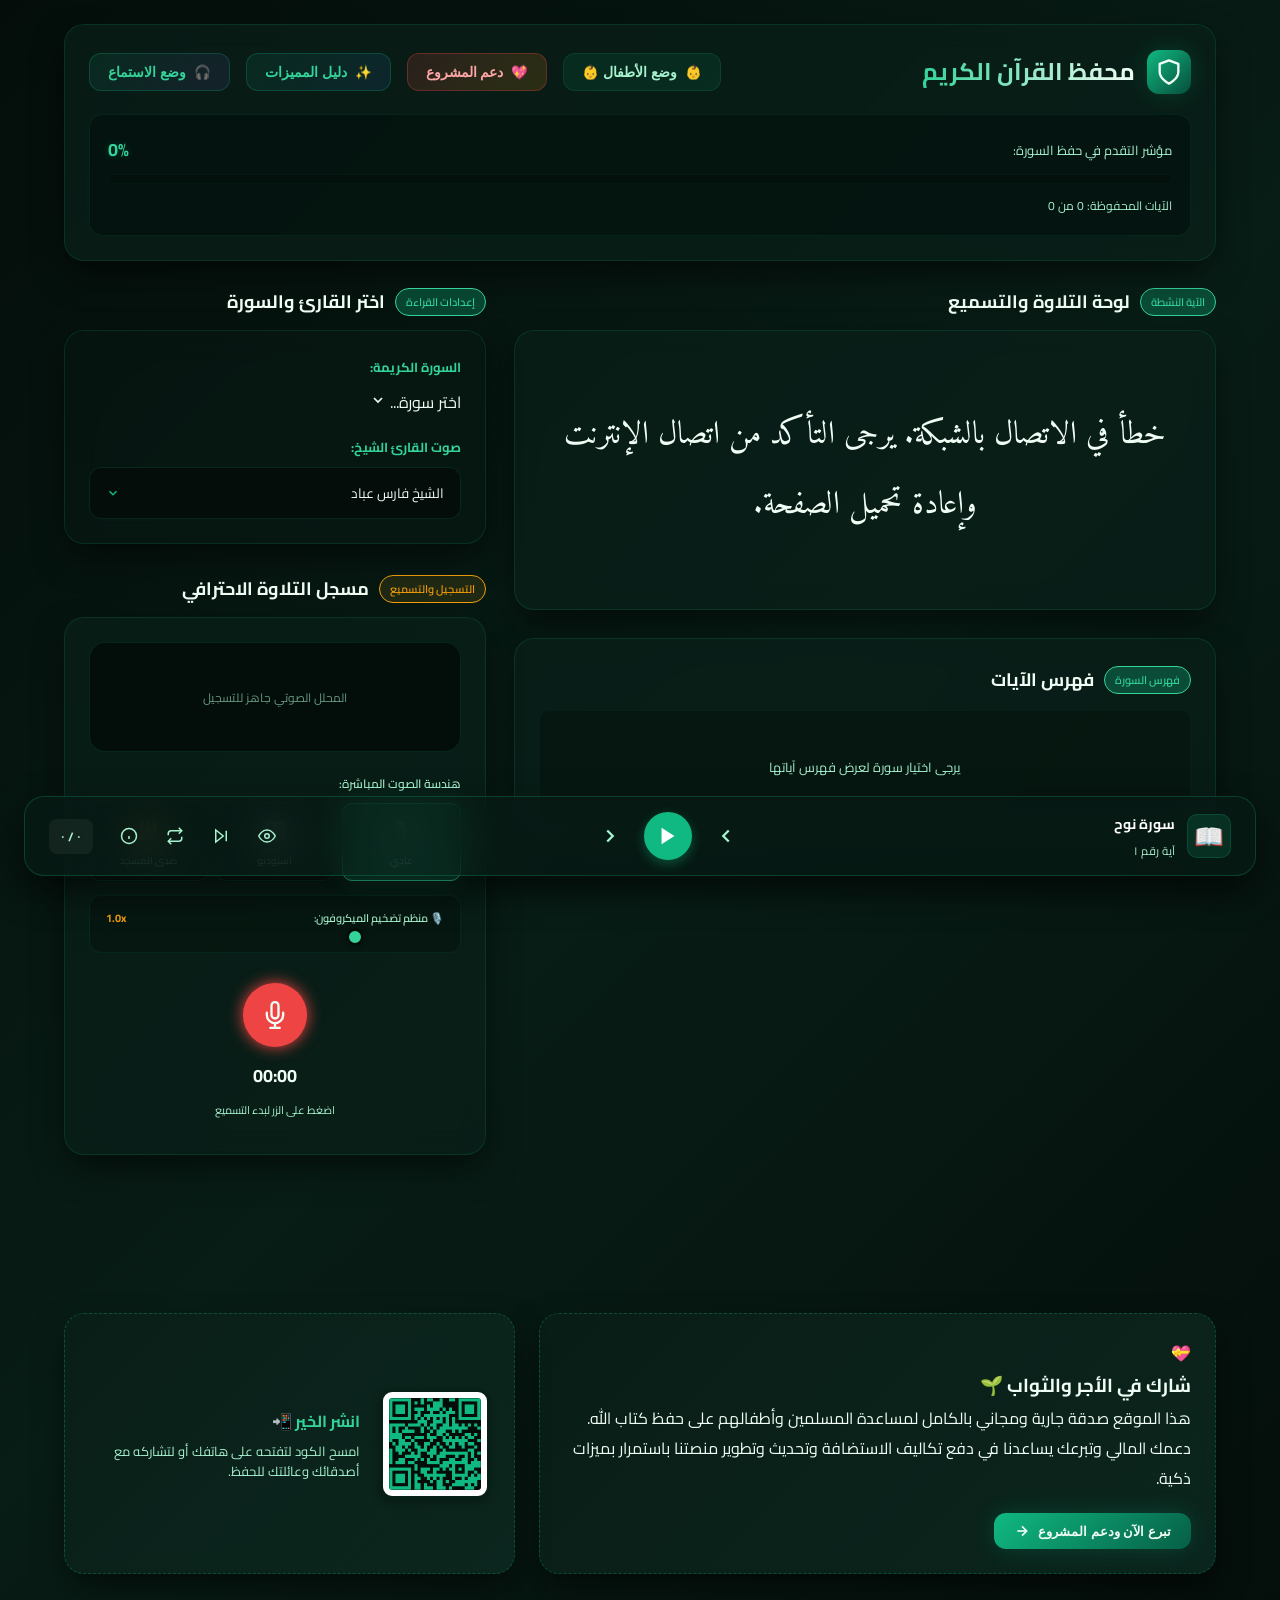
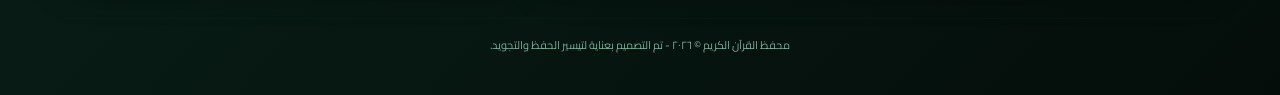
<file: index.html>
<!DOCTYPE html>
<html lang="ar" dir="rtl">
<head>
    <meta charset="UTF-8">
    <meta name="viewport" content="width=device-width, initial-scale=1.0">
    <title>محفظ القرآن الكريم</title>
    
    <!-- PWA Manifest Support -->
    <link rel="manifest" href="manifest.json">
    
    <!-- Favicon (الشعار في المتصفح) -->
    <link rel="icon" type="image/svg+xml" href="data:image/svg+xml,%3Csvg xmlns='http://www.w3.org/2000/svg' viewBox='0 0 24 24' fill='%2310b981'%3E%3Cpath d='M12 22s8-4 8-10V5l-8-3-8 3v7c0 6 8 10 8 10z'/%3E%3C/svg%3E">
    
    <!-- وصف الموقع الأساسي للمتصفحات -->
    <meta name="description" content="تطبيق تفاعلي ذكي ومبسط لتسهيل حفظ وتسميع القرآن الكريم بصوتك، مع دعم صدى الصوت والتحقق التلقائي، ومصمم ليكون مناسباً وممتعاً للكبار والأطفال.">
    
    <!-- وسوم المعاينة للواتس اب ومنصات التواصل الاجتماعي (Open Graph / Facebook) -->
    <meta property="og:type" content="website">
    <meta property="og:title" content="محفظ القرآن الكريم 🤲">
    <meta property="og:description" content="تطبيق تفاعلي مبسط لحفظ وتسميع القرآن الكريم بصوتك. استمع للقراء المفضلين، سجل تلاوتك بصوت نقي أو بصدى صوت المسجد، وتابع تقدمك بكل سهولة. مناسب للأطفال والكبار.">
    <meta property="og:image" content="https://storm-aib.github.io/quran-memorizer/og-image.jpg">
    <meta property="og:image:secure_url" content="https://storm-aib.github.io/quran-memorizer/og-image.jpg">
    <meta property="og:image:type" content="image/jpeg">
    <meta property="og:image:width" content="1200">
    <meta property="og:image:height" content="630">
    
    <!-- Google Fonts: Amiri for Quranic Text, Cairo for Titles, Montserrat & Cairo for UI elements -->
    <link rel="preconnect" href="https://fonts.googleapis.com">
    <link rel="preconnect" href="https://fonts.gstatic.com" crossorigin>
    <link href="https://fonts.googleapis.com/css2?family=Amiri:ital,wght@0,400;0,700;1,400&family=Cairo:wght@400;600;700;800&family=Montserrat:wght@300;400;600;700&family=Reem+Kufi:wght@400;600;700&display=swap" rel="stylesheet">
    <link rel="stylesheet" href="styles.css">
</head>
<body>
    <!-- App Container -->
    <div class="app-container">
        
        <!-- 1. Header & Progress Tracker -->
        <header class="app-header">
            <div class="header-main">
                <div class="logo-area">
                    <div class="logo-icon">
                        <svg width="28" height="28" viewBox="0 0 24 24" fill="none" stroke="currentColor" stroke-width="2" stroke-linecap="round" stroke-linejoin="round"><path d="M12 22s8-4 8-10V5l-8-3-8 3v7c0 6 8 10 8 10z"/></svg>
                    </div>
                    <h1>محفظ القرآن الكريم <span class="kids-emoji">🤲</span></h1>
                </div>
                <div class="header-actions">
                    <!-- Kids Mode Toggle -->
                    <button class="btn-toggle-kids" id="btn-kids-mode-toggle" title="تفعيل وضع الأطفال">
                        <span class="kids-mode-icon">👶</span>
                        <span class="kids-mode-label" id="kids-mode-label">وضع الأطفال</span>
                    </button>

                    <!-- Donate Button -->
                    <button class="btn-donate-header" id="btn-donate-trigger" title="دعم وتبرع لتطوير المشروع">
                        <span class="donate-icon">💖</span>
                        <span>دعم المشروع</span>
                    </button>

                    <!-- Promo Tour Button -->
                    <button class="btn-promo-tour" id="btn-promo-trigger" title="عرض مميزات ودليل الموقع التفاعلي">
                        <span class="promo-icon">✨</span>
                        <span>دليل المميزات</span>
                    </button>

                    <!-- Listening Mode Toggle Button -->
                    <button class="btn-listening-mode" id="btn-listening-mode-toggle" title="وضع الاستماع المتواصل للقرآن الكريم">
                        <span class="listening-icon">🎧</span>
                        <span>وضع الاستماع</span>
                    </button>

                    <!-- Install App PWA Button -->
                    <button class="btn-install-pwa hidden" id="btn-install-app" title="تثبيت اختصار التطبيق على الهاتف">
                        <span class="install-icon">📲</span>
                        <span>تثبيت التطبيق</span>
                    </button>
                </div>
            </div>
            
            <!-- Memorization Tracker -->
            <div class="tracker-panel">
                <div class="tracker-info">
                    <span class="tracker-label">مؤشر التقدم في حفظ السورة:</span>
                    <span id="progress-text" class="tracker-percentage">0%</span>
                </div>
                <div class="progress-bar-container">
                    <div id="progress-fill" class="progress-bar-fill"></div>
                </div>
                <div class="tracker-stats-row">
                    <div class="tracker-stats">
                        <span id="recorded-count">الآيات المحفوظة: 0 من 0</span>
                    </div>
                    <div class="tracker-actions">
                        <button class="btn-tracker-action hidden" id="btn-play-user-surah" title="استمع للتسميع المتتالي الكامل بصوتك للسورة الحالية">
                            <svg class="icon-play" width="14" height="14" viewBox="0 0 24 24" fill="currentColor"><polygon points="5 3 19 12 5 21 5 3"/></svg>
                            <svg class="icon-pause hidden" width="14" height="14" viewBox="0 0 24 24" fill="currentColor"><rect x="6" y="4" width="4" height="16"/><rect x="14" y="4" width="4" height="16"/></svg>
                            <span>تشغيل تسميعي 🎧</span>
                        </button>
                        <button class="btn-tracker-action hidden" id="btn-export-user-surah" title="تجميع وتنزيل تلاوتك الكاملة للسورة بصيغة WAV">
                            <svg width="14" height="14" viewBox="0 0 24 24" fill="none" stroke="currentColor" stroke-width="2.5" stroke-linecap="round" stroke-linejoin="round"><path d="M21 15v4a2 2 0 0 1-2 2H5a2 2 0 0 1-2-2v-4"/><polyline points="7 10 12 15 17 10"/><line x1="12" y1="15" x2="12" y2="3"/></svg>
                            <span>تنزيل تلاوتتي بصيغة WAV 📥</span>
                        </button>
                    </div>
                </div>
            </div>
        </header>

        <!-- Dashboard Layout Container -->
        <main class="dashboard-container">
            
            <!-- Right Panel: Quran Text Reader & Directory (Focus Area) -->
            <div class="dashboard-main">
                
                <!-- 2. Interactive Ayah Card -->
                <section class="card-section">
                    <div class="section-title-wrapper">
                        <span class="badge">الآية النشطة</span>
                        <h2 class="section-title">لوحة التلاوة والتسميع <span class="kids-emoji">🎈</span></h2>
                    </div>
                    
                    <div class="ayah-card" id="ayah-card-container">
                        <!-- Basmala placeholder if ayah is first in surah -->
                        <div id="basmala-container" class="basmala-text hidden">بِسْمِ اللَّهِ الرَّحْمَٰنِ الرَّحِيمِ</div>
                        
                        <!-- Quranic Text Area -->
                        <div class="ayah-text-display" id="ayah-display-box">
                            <div class="ayah-text" id="quran-text-container">
                                <!-- Words will be dynamically injected here for Karaoke effect -->
                                اضغط على سورة للبدء في الحفظ والتسميع
                            </div>
                        </div>
                        
                        <!-- Check Mode Cover Overlay (when hidden) -->
                        <div class="check-mode-overlay hidden" id="check-overlay">
                            <div class="overlay-content">
                                <svg width="48" height="48" viewBox="0 0 24 24" fill="none" stroke="currentColor" stroke-width="1.5"><path d="M1 12s4-8 11-8 11 8 11 8-4 8-11 8-11-8-11-8z"/><circle cx="12" cy="12" r="3"/></svg>
                                <p>وضع التسميع نشط (النص مموه)</p>
                                <span>انقر على النص بالأسفل لكشفه مؤقتاً عند النسيان</span>
                            </div>
                        </div>

                        <!-- Tafsir Box (Explanations) -->
                        <div class="tafsir-container hidden" id="tafsir-container">
                            <div class="tafsir-header">💡 التفسير الميسر للآية:</div>
                            <p class="tafsir-text" id="tafsir-text-content">جاري تحميل التفسير...</p>
                        </div>
                    </div>
                </section>

                <!-- 4. Surah Index Directory Grid inside Focus area -->
                <section class="index-section">
                    <div class="section-title-wrapper">
                        <span class="badge">فهرس السورة</span>
                        <h2 id="index-title" class="section-title">فهرس الآيات <span class="kids-emoji">🌈</span></h2>
                    </div>
                    
                    <div class="index-container">
                        <div class="ayah-grid-list" id="ayah-index-list">
                            <!-- Ayah cells will be dynamically injected here -->
                            <div class="empty-state-text">يرجى اختيار سورة لعرض فهرس آياتها</div>
                        </div>
                    </div>
                </section>
            </div>

            <!-- Left Panel: Recitation Assistant, Sheikh Cards & Extras (Settings Sidebar) -->
            <div class="dashboard-sidebar">
                
                <!-- Sheikh Selection & Setup Area -->
                <section class="setup-section">
                    <div class="section-title-wrapper">
                        <span class="badge">إعدادات القراءة</span>
                        <h2 class="section-title">اختر القارئ والسورة <span class="kids-emoji">🕌</span></h2>
                    </div>
                    
                    <div class="setup-card">
                        <!-- Custom Select Surah Trigger -->
                        <div class="setup-field">
                            <label class="field-label">السورة الكريمة:</label>
                            <div class="surah-search-select-wrapper" id="surah-search-select">
                                <div class="surah-select-trigger" id="surah-select-trigger">
                                    <span id="selected-surah-label">اختر سورة...</span>
                                    <svg width="16" height="16" viewBox="0 0 24 24" fill="none" stroke="currentColor" stroke-width="2.5"><polyline points="6 9 12 15 18 9"/></svg>
                                </div>
                                <div class="surah-select-dropdown hidden" id="surah-select-dropdown">
                                    <input type="text" id="surah-search-input" placeholder="🔍 اكتب اسم السورة للبحث السريع...">
                                    <div class="surah-options-list" id="surah-options-list">
                                        <!-- Javascript will inject search options here -->
                                    </div>
                                </div>
                            </div>
                        </div>

                        <!-- Custom Select Sheikh/Reciter -->
                        <div class="setup-field">
                            <label class="field-label">صوت القارئ الشيخ:</label>
                            <div class="reciter-dropdown-container">
                                <select id="reciter-select" class="custom-reciter-select">
                                    <option value="Fares_Abbad_64kbps" selected>الشيخ فارس عباد</option>
                                    <option value="Alafasy_64kbps">الشيخ مشاري العفاسي</option>
                                    <option value="Abdul_Basit_Murattal_64kbps">الشيخ عبد الباسط عبد الصمد (مرتل)</option>
                                    <option value="Minshawy_Murattal_128kbps">الشيخ محمد صديق المنشاوي (مرتل)</option>
                                    <option value="Minshawy_Teacher_128kbps">الشيخ محمد صديق المنشاوي (المعلم 🧑‍🏫)</option>
                                    <option value="Husary_64kbps">الشيخ محمود خليل الحصري (مرتل)</option>
                                    <option value="Husary_Muallim_128kbps">الشيخ محمود خليل الحصري (المعلم 🧑‍🏫)</option>
                                    <option value="Abdurrahmaan_As-Sudais_64kbps">الشيخ عبد الرحمن السديس</option>
                                    <option value="Maher_AlMuaiqly_64kbps">الشيخ ماهر المعيقلي</option>
                                    <option value="khalefa_al_tunaiji_64kbps">الشيخ خليفة الطنيجي (المعلم للأطفال 🧒)</option>
                                </select>
                            </div>
                        </div>
                    </div>
                </section>

                <!-- 3. Professional Recorder Card -->
                <section class="recorder-section">
                    <div class="section-title-wrapper">
                        <span class="badge badge-accent">التسجيل والتسميع</span>
                        <h2 class="section-title">مسجل التلاوة الاحترافي <span class="kids-emoji">🧸</span></h2>
                    </div>

                    <div class="recorder-card">
                        <!-- Live Visualizer Container -->
                        <div class="visualizer-container">
                            <canvas id="visualizer" class="visualizer-canvas"></canvas>
                            <div class="visualizer-fallback-text" id="visualizer-text">المحلل الصوتي جاهز للتسجيل</div>
                        </div>

                        <!-- Audio Effect Modes Selection -->
                        <div class="audio-modes-selector">
                            <span class="selector-title">هندسة الصوت المباشرة:</span>
                            <div class="modes-grid">
                                <label class="mode-option active">
                                    <input type="radio" name="audio-mode" value="normal" checked>
                                    <div class="mode-box">
                                        <div class="mode-icon">🎙️</div>
                                        <span class="mode-name">عادي</span>
                                    </div>
                                </label>
                                <label class="mode-option">
                                    <input type="radio" name="audio-mode" value="studio">
                                    <div class="mode-box">
                                        <div class="mode-icon">🎛️</div>
                                        <span class="mode-name">استوديو</span>
                                    </div>
                                </label>
                                <label class="mode-option">
                                    <input type="radio" name="audio-mode" value="echo">
                                    <div class="mode-box">
                                        <div class="mode-icon">🕌</div>
                                        <span class="mode-name">صدى المسجد</span>
                                    </div>
                                </label>
                            </div>
                        </div>

                        <!-- Audio Sliders Controls -->
                        <div class="audio-sliders-panel" id="audio-sliders-panel">
                            <div class="slider-control-group">
                                <div class="slider-label-row">
                                    <span>🎙️ منظم تضخيم الميكروفون:</span>
                                    <span class="slider-value" id="val-slider-gain">1.0x</span>
                                </div>
                                <input type="range" id="slider-gain" min="0.5" max="2.5" step="0.1" value="1.0" class="custom-range-slider">
                            </div>
                            
                            <div class="slider-control-group hidden" id="group-slider-reverb">
                                <div class="slider-label-row">
                                    <span>🕌 منظم عمق صدى الصوت:</span>
                                    <span class="slider-value" id="val-slider-reverb">0.65x</span>
                                </div>
                                <input type="range" id="slider-reverb" min="0.1" max="1.0" step="0.05" value="0.65" class="custom-range-slider">
                            </div>
                        </div>

                        <!-- Main Recording Controls -->
                        <div class="recording-controls">
                            <!-- Record Button -->
                            <button class="record-btn" id="btn-record-main" title="ابدأ تسجيل صوتك للآية الحالية">
                                <span class="record-ring"></span>
                                <span class="record-core"></span>
                                <!-- Record mic icon -->
                                <svg class="record-icon" width="28" height="28" viewBox="0 0 24 24" fill="none" stroke="currentColor" stroke-width="2" stroke-linecap="round" stroke-linejoin="round"><path d="M12 1a3 3 0 0 0-3 3v8a3 3 0 0 0 6 0V4a3 3 0 0 0-3-3z"/><path d="M19 10v2a7 7 0 0 1-14 0v-2"/><line x1="12" y1="19" x2="12" y2="23"/><line x1="8" y1="23" x2="16" y2="23"/></svg>
                                <!-- Stop square icon -->
                                <svg class="stop-icon hidden" width="24" height="24" viewBox="0 0 24 24" fill="currentColor"><rect x="4" y="4" width="16" height="16" rx="2"/></svg>
                            </button>
                            <div class="recording-timer" id="record-timer">00:00</div>
                            <div class="recording-status-text" id="record-status">اضغط على الزر لبدء التسميع</div>
                        </div>

                        <!-- User Playback Container (Dynamically shown when recording exists) -->
                        <div class="user-playback-area hidden" id="playback-area">
                            <div class="divider"></div>
                            <div class="playback-header">
                                <span>تسميعك الصوتي للآية النشطة:</span>
                                <button class="btn-delete-recording" id="btn-delete-rec" title="حذف هذا التسجيل">
                                    <svg width="16" height="16" viewBox="0 0 24 24" fill="none" stroke="currentColor" stroke-width="2" stroke-linecap="round" stroke-linejoin="round"><polyline points="3 6 5 6 21 6"/><path d="M19 6v14a2 2 0 0 1-2 2H7a2 2 0 0 1-2-2V6m3 0V4a2 2 0 0 1 2-2h4a2 2 0 0 1 2 2v2"/><line x1="10" y1="11" x2="10" y2="17"/><line x1="14" y1="11" x2="14" y2="17"/></svg>
                                    <span>حذف</span>
                                </button>
                            </div>
                            
                            <!-- Custom Audio Player for recorded audio -->
                            <div class="custom-audio-player">
                                <button class="player-play-btn" id="btn-play-recorded">
                                    <svg class="play-svg" width="16" height="16" viewBox="0 0 24 24" fill="currentColor"><polygon points="5 3 19 12 5 21 5 3"/></svg>
                                    <svg class="pause-svg hidden" width="16" height="16" viewBox="0 0 24 24" fill="currentColor"><rect x="6" y="4" width="4" height="16"/><rect x="14" y="4" width="4" height="16"/></svg>
                                </button>
                                <div class="player-progress-container" id="player-progress-bar">
                                    <div class="player-progress-fill" id="player-progress-fill"></div>
                                </div>
                                <span class="player-time" id="player-time-display">00:00</span>
                            </div>
                        </div>
                    </div>
                </section>
            </div>
        </main>

        <!-- 5. Donation Support Section -->
        <section class="donation-section">
            <div class="donation-card-layout">
                <!-- Donation Card -->
                <div class="donation-card">
                    <div class="donation-card-content">
                        <div class="donation-card-icon">💝</div>
                        <div class="donation-card-text">
                            <h3>شارك في الأجر والثواب 🌱</h3>
                            <p>هذا الموقع صدقة جارية ومجاني بالكامل لمساعدة المسلمين وأطفالهم على حفظ كتاب الله. دعمك المالي وتبرعك يساعدنا في دفع تكاليف الاستضافة وتحديث وتطوير منصتنا باستمرار بميزات ذكية.</p>
                        </div>
                    </div>
                    <button class="btn btn-primary btn-donate-now" id="btn-donate-card-trigger">
                        <span>تبرع الآن ودعم المشروع</span>
                        <svg width="16" height="16" viewBox="0 0 24 24" fill="none" stroke="currentColor" stroke-width="2.5"><line x1="5" y1="12" x2="19" y2="12"/><polyline points="12 5 19 12 12 19"/></svg>
                    </button>
                </div>
                
                <!-- QR Code Sharing Card -->
                <div class="qr-sharing-card">
                    <div class="qr-content">
                        <img src="qr-code.png" alt="باركود الموقع" class="qr-image">
                        <div class="qr-text">
                            <h4>انشر الخير 📲</h4>
                            <p>امسح الكود لتفتحه على هاتفك أو لتشاركه مع أصدقائك وعائلتك للحفظ.</p>
                        </div>
                    </div>
                </div>
            </div>
        </section>

        <!-- 6. Sticky Floating Audio Player Bar (Spotify Style) -->
        <div class="sticky-player-bar" id="sticky-audio-player">
            <div class="player-bar-container">
                <!-- Playback Info: Surah & Ayah Name -->
                <div class="player-info-block">
                    <div class="player-info-icon">📖</div>
                    <div class="player-info-details">
                        <span class="player-surah-title" id="player-bar-surah">سورة نوح</span>
                        <span class="player-ayah-number" id="player-bar-ayah">آية رقم ١</span>
                    </div>
                </div>

                <!-- Core Media Controls -->
                <div class="player-core-controls">
                    <!-- Prev Ayah -->
                    <button class="btn-player-control" id="btn-prev-ayah" title="الآية السابقة">
                        <svg width="22" height="22" viewBox="0 0 24 24" fill="none" stroke="currentColor" stroke-width="2.5"><polyline points="15 18 9 12 15 6"/></svg>
                    </button>

                    <!-- Main Listen Play/Pause -->
                    <button class="btn-player-play" id="btn-listen" title="استمع للآية">
                        <svg class="icon-play" width="22" height="22" viewBox="0 0 24 24" fill="currentColor"><polygon points="5 3 19 12 5 21 5 3"/></svg>
                        <svg class="icon-pause hidden" width="22" height="22" viewBox="0 0 24 24" fill="currentColor"><rect x="6" y="4" width="4" height="16"/><rect x="14" y="4" width="4" height="16"/></svg>
                    </button>

                    <!-- Next Ayah -->
                    <button class="btn-player-control" id="btn-next-ayah" title="الآية التالية">
                        <svg width="22" height="22" viewBox="0 0 24 24" fill="none" stroke="currentColor" stroke-width="2.5"><polyline points="9 18 15 12 9 6"/></svg>
                    </button>
                </div>

                <!-- Utilities Group Actions -->
                <div class="player-utilities">
                    <!-- Hide Text (Check Mode) -->
                    <button class="btn-utility-action" id="btn-hide-text" title="إخفاء الكلمات للتسميع">
                        <svg class="icon-eye" width="18" height="18" viewBox="0 0 24 24" fill="none" stroke="currentColor" stroke-width="2"><path d="M1 12s4-8 11-8 11 8 11 8-4 8-11 8-11-8-11-8z"/><circle cx="12" cy="12" r="3"/></svg>
                        <svg class="icon-eye-off hidden" width="18" height="18" viewBox="0 0 24 24" fill="none" stroke="currentColor" stroke-width="2"><path d="M17.94 17.94A10.07 10.07 0 0 1 12 20c-7 0-11-8-11-8a18.45 18.45 0 0 1 5.06-5.94M9.9 4.24A9.12 9.12 0 0 1 12 4c7 0 11 8 11 8a18.5 18.5 0 0 1-2.16 3.19m-6.72-1.07a3 3 0 1 1-4.24-4.24"/><line x1="1" y1="1" x2="23" y2="23"/></svg>
                    </button>

                    <!-- Autoplay Mode -->
                    <button class="btn-utility-action" id="btn-autoplay" title="تلاوة متتالية">
                        <svg width="18" height="18" viewBox="0 0 24 24" fill="none" stroke="currentColor" stroke-width="2"><polygon points="5 4 15 12 5 20 5 4"/><line x1="19" y1="5" x2="19" y2="19"/></svg>
                    </button>

                    <!-- Loop Ayah -->
                    <button class="btn-utility-action" id="btn-loop" title="تكرار الآية">
                        <svg width="18" height="18" viewBox="0 0 24 24" fill="none" stroke="currentColor" stroke-width="2"><polyline points="17 1 21 5 17 9"/><path d="M3 11V9a4 4 0 0 1 4-4h14"/><polyline points="7 23 3 19 7 15"/><path d="M21 13v2a4 4 0 0 1-4 4H3"/></svg>
                    </button>

                    <!-- Tafsir Mode -->
                    <button class="btn-utility-action" id="btn-tafsir" title="التفسير والمعاني">
                        <svg width="18" height="18" viewBox="0 0 24 24" fill="none" stroke="currentColor" stroke-width="2"><path d="M12 22c5.523 0 10-4.477 10-10S17.523 2 12 2 2 6.477 2 12s4.477 10 10 10z"/><path d="M12 16v-4"/><path d="M12 8h.01"/></svg>
                    </button>
                    
                    <!-- Ayah Index Display -->
                    <span class="player-ayah-index" id="ayah-index-text">٠ / ٠</span>
                </div>
            </div>
        </div>



        <!-- Footer -->
        <footer class="app-footer">
            <p>محفظ القرآن الكريم © ٢٠٢٦ - تم التصميم بعناية لتيسير الحفظ والتجويد.</p>
        </footer>
    </div>

    <!-- Donation Modal Popup -->
    <div class="modal-overlay hidden" id="donation-modal">
        <div class="modal-card">
            <div class="modal-header">
                <h3>دعم وتطوير منصة محفظ القرآن الكريم</h3>
                <button class="modal-close-btn" id="btn-close-donation-modal" title="إغلاق">
                    <svg width="20" height="20" viewBox="0 0 24 24" fill="none" stroke="currentColor" stroke-width="2.5"><line x1="18" y1="6" x2="6" y2="18"/><line x1="6" y1="6" x2="18" y2="18"/></svg>
                </button>
            </div>
            <div class="modal-body">
                <p class="modal-motivation">قال رسول الله ﷺ: <strong>"إذا مات ابن آدم انقطع عمله إلا من ثلاث: صدقة جارية، أو علم ينتفع به، أو ولد صالح يدعو له."</strong></p>
                
                <div class="payment-methods-grid">
                    <!-- Method 1: Egypt Mobile Wallets -->
                    <div class="payment-method-card">
                        <div class="method-icon">📱</div>
                        <div class="method-info">
                            <h4>المحافظ الإلكترونية (مصر)</h4>
                            <p class="method-desc">يمكنك التحويل عبر فودافون كاش، اتصالات كاش، أورانج كاش أو إنستا باي (InstaPay) للرقم التالي:</p>
                            <div class="phone-number-box">
                                <span id="donation-phone">+201143888355</span>
                                <button class="btn-copy-phone" id="btn-copy-donation-phone" title="نسخ الرقم">
                                    <svg width="14" height="14" viewBox="0 0 24 24" fill="none" stroke="currentColor" stroke-width="2.5"><rect x="9" y="9" width="13" height="13" rx="2" ry="2"/><path d="M5 15H4a2 2 0 0 1-2-2V4a2 2 0 0 1 2-2h9a2 2 0 0 1 2 2v1"/></svg>
                                    <span id="copy-status-text">نسخ</span>
                                </button>
                            </div>
                        </div>
                    </div>

                    <!-- Method 2: PayPal Global -->
                    <div class="payment-method-card">
                        <div class="method-icon">💳</div>
                        <div class="method-info">
                            <h4>الدفع العالمي (PayPal)</h4>
                            <p class="method-desc">للتبرع الآمن من خارج مصر عبر بطاقات الائتمان أو رصيد بايبال:</p>
                            <a href="https://paypal.me/AEzalden" target="_blank" class="btn-paypal-link" id="paypal-link-button">
                                <span>التبرع عبر PayPal</span>
                                <svg width="14" height="14" viewBox="0 0 24 24" fill="none" stroke="currentColor" stroke-width="2.5"><path d="M18 13v6a2 2 0 0 1-2 2H5a2 2 0 0 1-2-2V8a2 2 0 0 1 2-2h6"/><polyline points="15 3 21 3 21 9"/><line x1="10" y1="14" x2="21" y2="3"/></svg>
                            </a>
                        </div>
                    </div>
                </div>
            </div>
            <div class="modal-footer">
                <p>كتب الله أجركم وضاعف لكم المثوبة وجعلها في ميزان حسناتكم 🤲</p>
            </div>
        </div>
    </div>

    <!-- 7. Interactive Feature Guide Tour Modal -->
    <div class="modal-overlay hidden" id="promo-modal">
        <div class="modal-card promo-card">
            <div class="modal-header">
                <h3>جولة مميزات محفظ القرآن الذكي ✨</h3>
                <button class="btn-close-modal" id="btn-close-promo" title="إغلاق الدليل">&times;</button>
            </div>
            <div class="modal-body promo-body">
                <!-- Promo Carousel Slides -->
                <div class="promo-slides-container">
                    
                    <!-- Slide 1: Audio Recitation & Echo -->
                    <div class="promo-slide active" data-slide-index="0">
                        <div class="promo-media">
                            <div class="promo-illustration">🕌🔊</div>
                        </div>
                        <div class="promo-content">
                            <h4>١. هندسة الصوت والصدى المباشر</h4>
                            <p>عش تجربة التلاوة داخل الحرم أو المسجد النبوي! يدعم التطبيق هندسة الصوت الحية لتسجيل صوتك بصدى صوت المسجد أو استوديو احترافي مباشرة من متصفحك وسماعه فوراً.</p>
                            <span class="badge">ميزة حصرية</span>
                        </div>
                    </div>

                    <!-- Slide 2: Karaoke Highlight -->
                    <div class="promo-slide" data-slide-index="1">
                        <div class="promo-media">
                            <div class="promo-illustration">📖⚡</div>
                        </div>
                        <div class="promo-content">
                            <h4>٢. التتبع التفاعلي الكاريوكي</h4>
                            <p>أثناء استماعك لتلاوة الشيخ، يتم تلوين وإضاءة الكلمة المقروءة تلقائياً بالتزامن مع الصوت لتسهيل التركيز والتعلم البصري للنطق الصحيح للآيات.</p>
                            <span class="badge">مثالي للتحفيظ</span>
                        </div>
                    </div>

                    <!-- Slide 3: Smart Checking -->
                    <div class="promo-slide" data-slide-index="2">
                        <div class="promo-media">
                            <div class="promo-illustration">👁️🛡️</div>
                        </div>
                        <div class="promo-content">
                            <h4>٣. وضع اختبار الحفظ التلقائي</h4>
                            <p>تفعيل زر "إخفاء النص" يقوم بطمس كلمات الآية، لتبدأ بالتسميع بصوتك واختبار حفظك، مع إمكانية إظهار الكلمات مؤقتاً عند النقر أو اللمس لمساعدتك عند النسيان.</p>
                            <span class="badge">ذكاء اصطناعي تفاعلي</span>
                        </div>
                    </div>

                    <!-- Slide 4: Kids Mode -->
                    <div class="promo-slide" data-slide-index="3">
                        <div class="promo-media">
                            <div class="promo-illustration">👶🎨</div>
                        </div>
                        <div class="promo-content">
                            <h4>٤. وضع الأطفال المبهج</h4>
                            <p>بنقرة واحدة، يتحول التطبيق إلى واجهة ملونة ومبهجة ورسوم متحركة تفاعلية تشجع الأطفال وتجعل حفظ وتسميع القرآن تجربة تفاعلية ممتعة ومحببة لهم.</p>
                            <button class="btn btn-secondary btn-promo-action" id="btn-promo-toggle-kids">جرب وضع الأطفال الآن</button>
                        </div>
                    </div>

                    <!-- Slide 5: PWA Install -->
                    <div class="promo-slide" data-slide-index="4">
                        <div class="promo-media">
                            <div class="promo-illustration">📲💾</div>
                        </div>
                        <div class="promo-content">
                            <h4>٥. تثبيت التطبيق والعمل دون إنترنت</h4>
                            <p>يمكنك تنزيل وتثبيت التطبيق كاختصار مباشر على هاتفك الآيفون أو الأندرويد، والاستمتاع بتلاوة السور والتفسير أوفلاين بالكامل دون الحاجة لشبكة الإنترنت!</p>
                            <button class="btn btn-primary btn-promo-action" id="btn-promo-install-app">تثبيت التطبيق على جهازي</button>
                        </div>
                    </div>

                </div>

                <!-- Carousel Navigation -->
                <div class="promo-navigation">
                    <button class="btn-promo-nav prev-promo-slide" id="btn-promo-prev" disabled>&larr; السابق</button>
                    <div class="promo-dots" id="promo-dots-indicator">
                        <span class="promo-dot active" data-slide="0"></span>
                        <span class="promo-dot" data-slide="1"></span>
                        <span class="promo-dot" data-slide="2"></span>
                        <span class="promo-dot" data-slide="3"></span>
                        <span class="promo-dot" data-slide="4"></span>
                    </div>
                    <button class="btn-promo-nav next-promo-slide" id="btn-promo-next">التالي &rarr;</button>
                </div>
            </div>
        </div>
    </div>

    <!-- 8. Continuous Listening Mode Modal -->
    <div class="modal-overlay hidden" id="listening-modal">
        <div class="modal-card listening-card">
            <div class="modal-header">
                <h3>وضع الاستماع المتواصل للقرآن الكريم 🎧</h3>
                <button class="btn-close-modal" id="btn-close-listening" title="إغلاق">&times;</button>
            </div>
            <div class="modal-body listening-body">
                <p class="listening-desc">حدد السور التي تود الاستماع إليها بالترتيب المتتابع بصوت القارئ المفضل لديك (يتم الانتقال تلقائياً بين السور والآيات لتسهيل الاستماع والقراءة الطبيعية):</p>
                
                <div class="playlist-selection-container">
                    <div class="playlist-selection-header">
                        <span>قائمة السور المتاحة (اختر سورة أو أكثر):</span>
                        <div class="playlist-selection-actions">
                            <button class="btn-text-action" id="btn-listening-select-all">تحديد الكل</button>
                            <button class="btn-text-action" id="btn-listening-clear-all">إلغاء التحديد</button>
                        </div>
                    </div>
                    
                    <!-- Surah Quick Search Box -->
                    <div class="playlist-search-box">
                        <input type="text" id="listening-search-input" placeholder="🔍 ابحث عن سورة بالاسم أو الرقم (مثال: البقرة، الكهف)...">
                    </div>
                    
                    <!-- Surah checkbox grid (will be dynamically populated by JS) -->
                    <div class="playlist-surah-grid" id="listening-surah-grid">
                        <div class="empty-state-text">جاري تحميل قائمة السور...</div>
                    </div>
                </div>
                
                <!-- Playlist selection status -->
                <div class="playlist-queue-status">
                    <div class="playlist-queue-count">عدد السور المحددة: <strong id="listening-selected-count">٠</strong></div>
                    <div class="playlist-queue-items-preview" id="listening-queue-preview">
                        <span class="empty-queue-text">لم يتم اختيار سور بعد. اختر من القائمة بالأعلى للبدء.</span>
                    </div>
                </div>
                
                <!-- Big Action Button to Start -->
                <button class="btn btn-primary btn-start-listening-queue" id="btn-start-listening-play">
                    <span>بدء الاستماع المتواصل ▶️</span>
                </button>
            </div>
        </div>
    </div>

    <!-- Hidden audio element for recitations -->
    <audio id="reciter-audio-element" crossorigin="anonymous"></audio>

    <script src="app.js"></script>
</body>
</html>
</file>
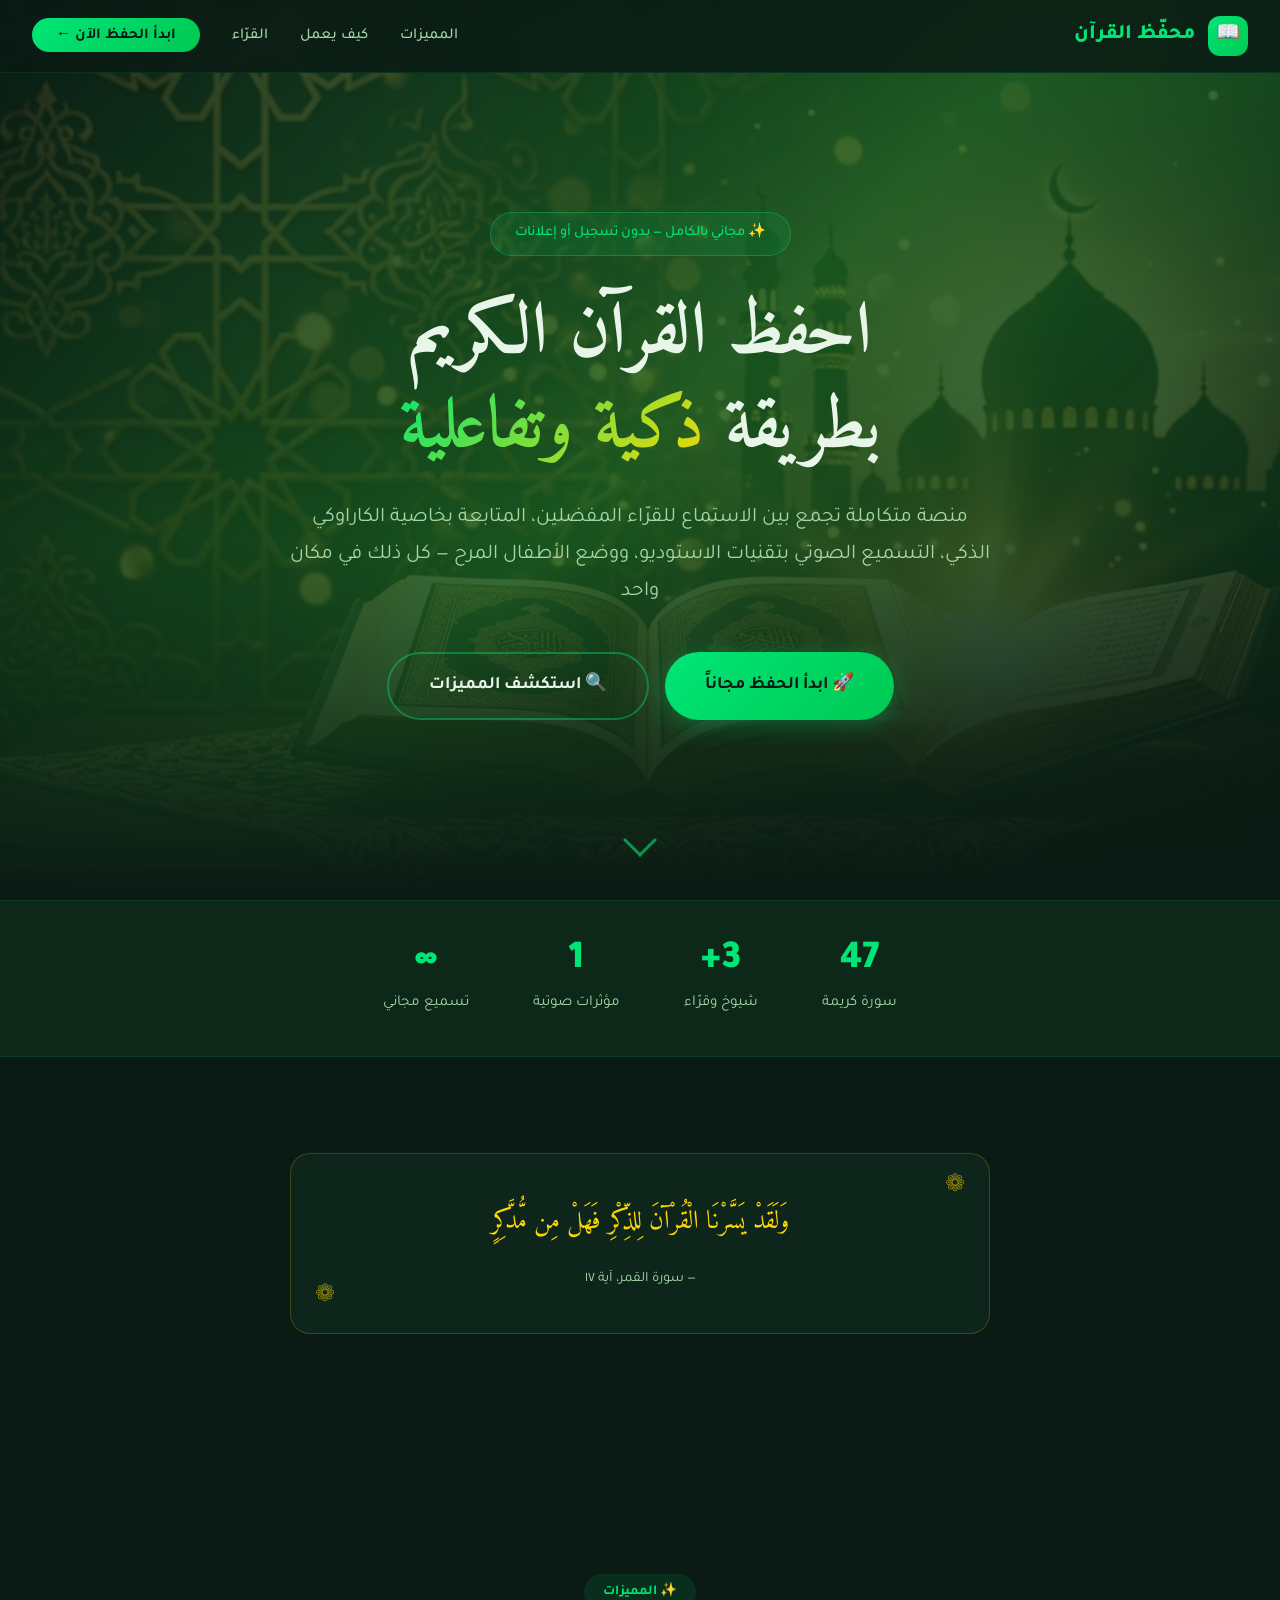
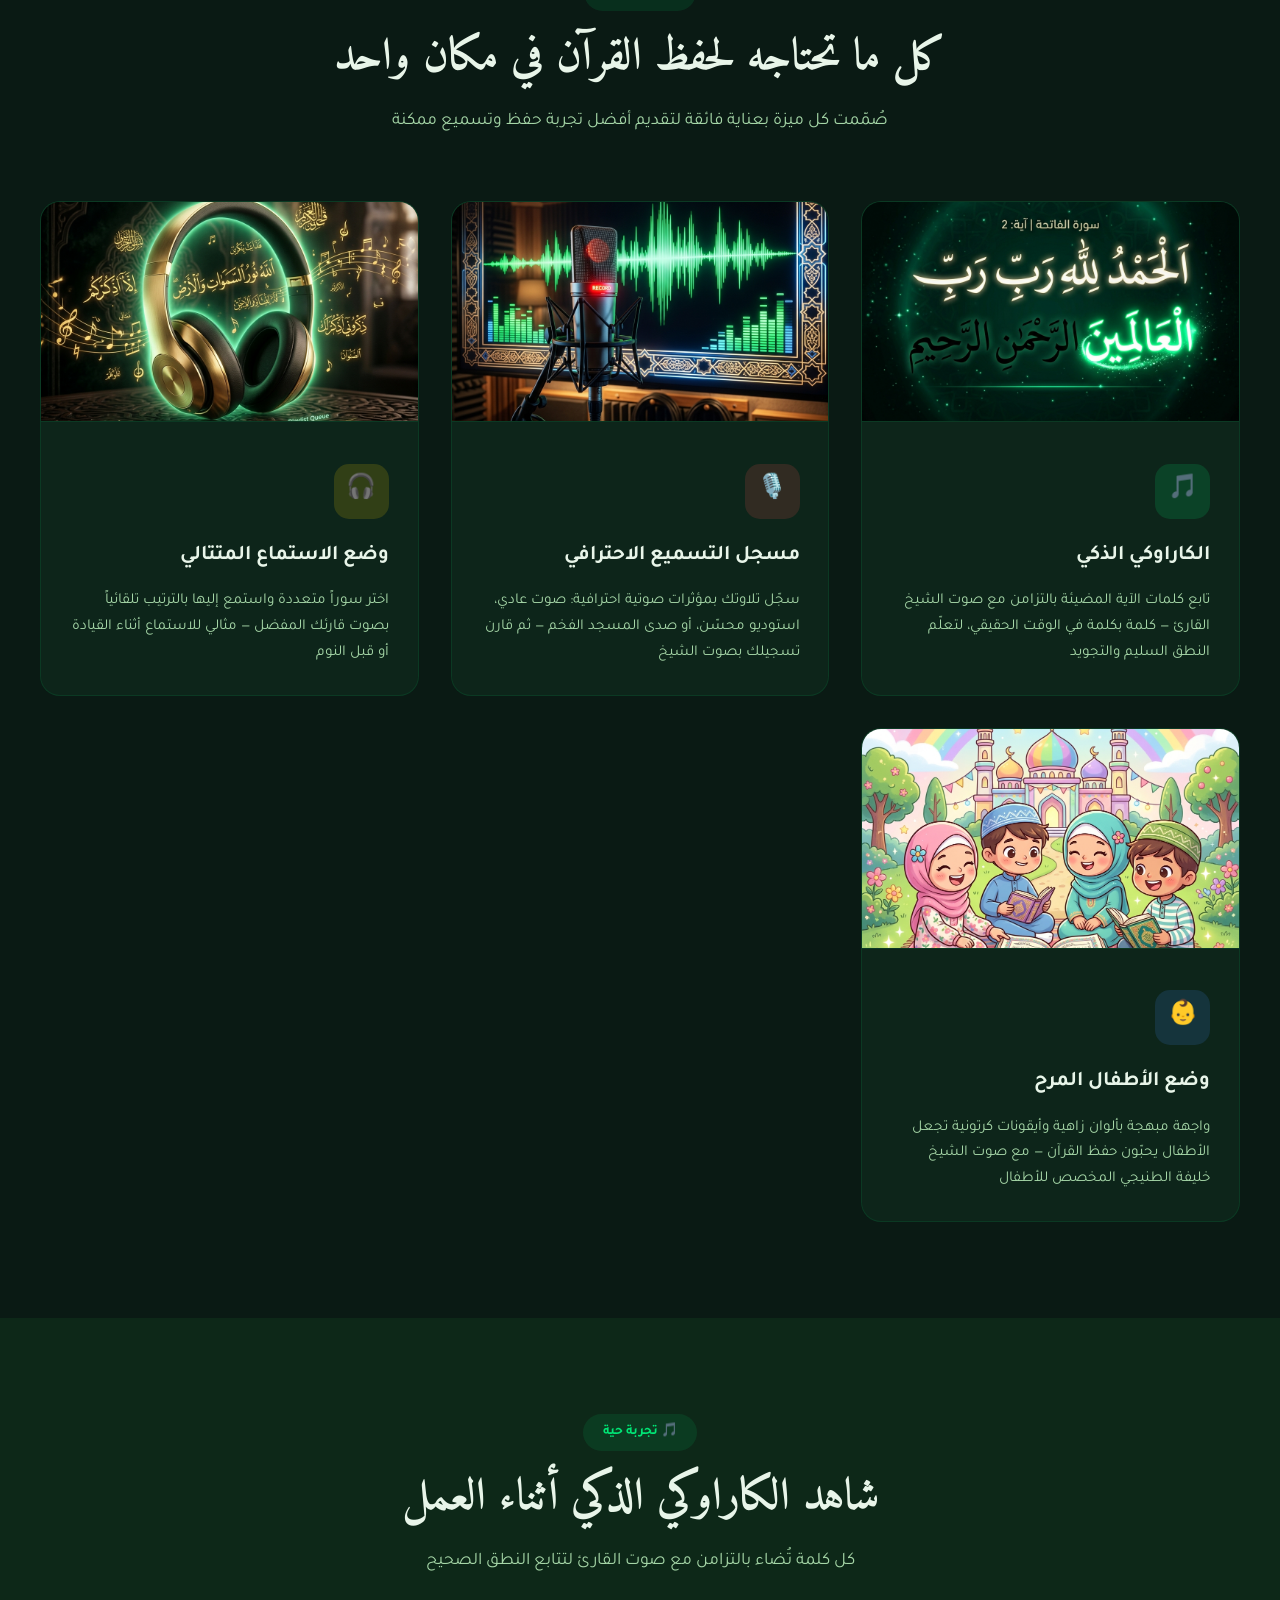
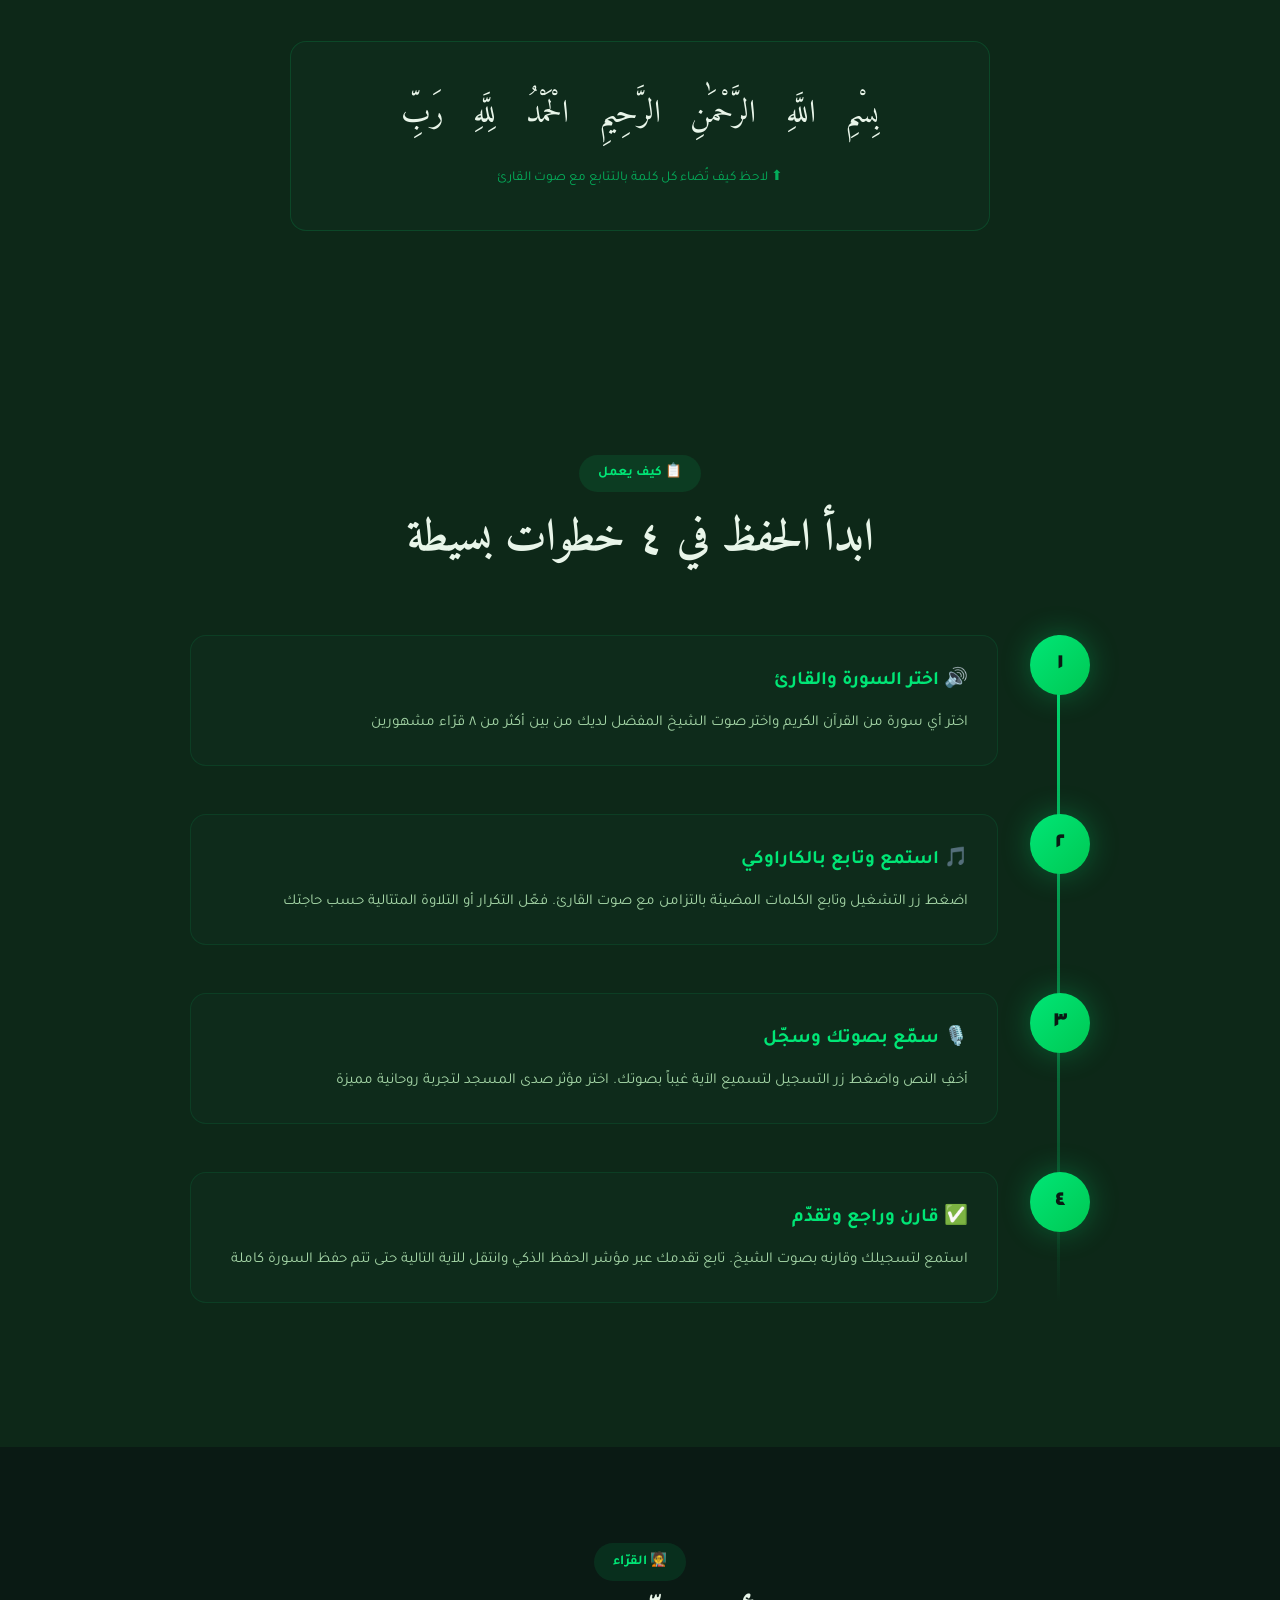
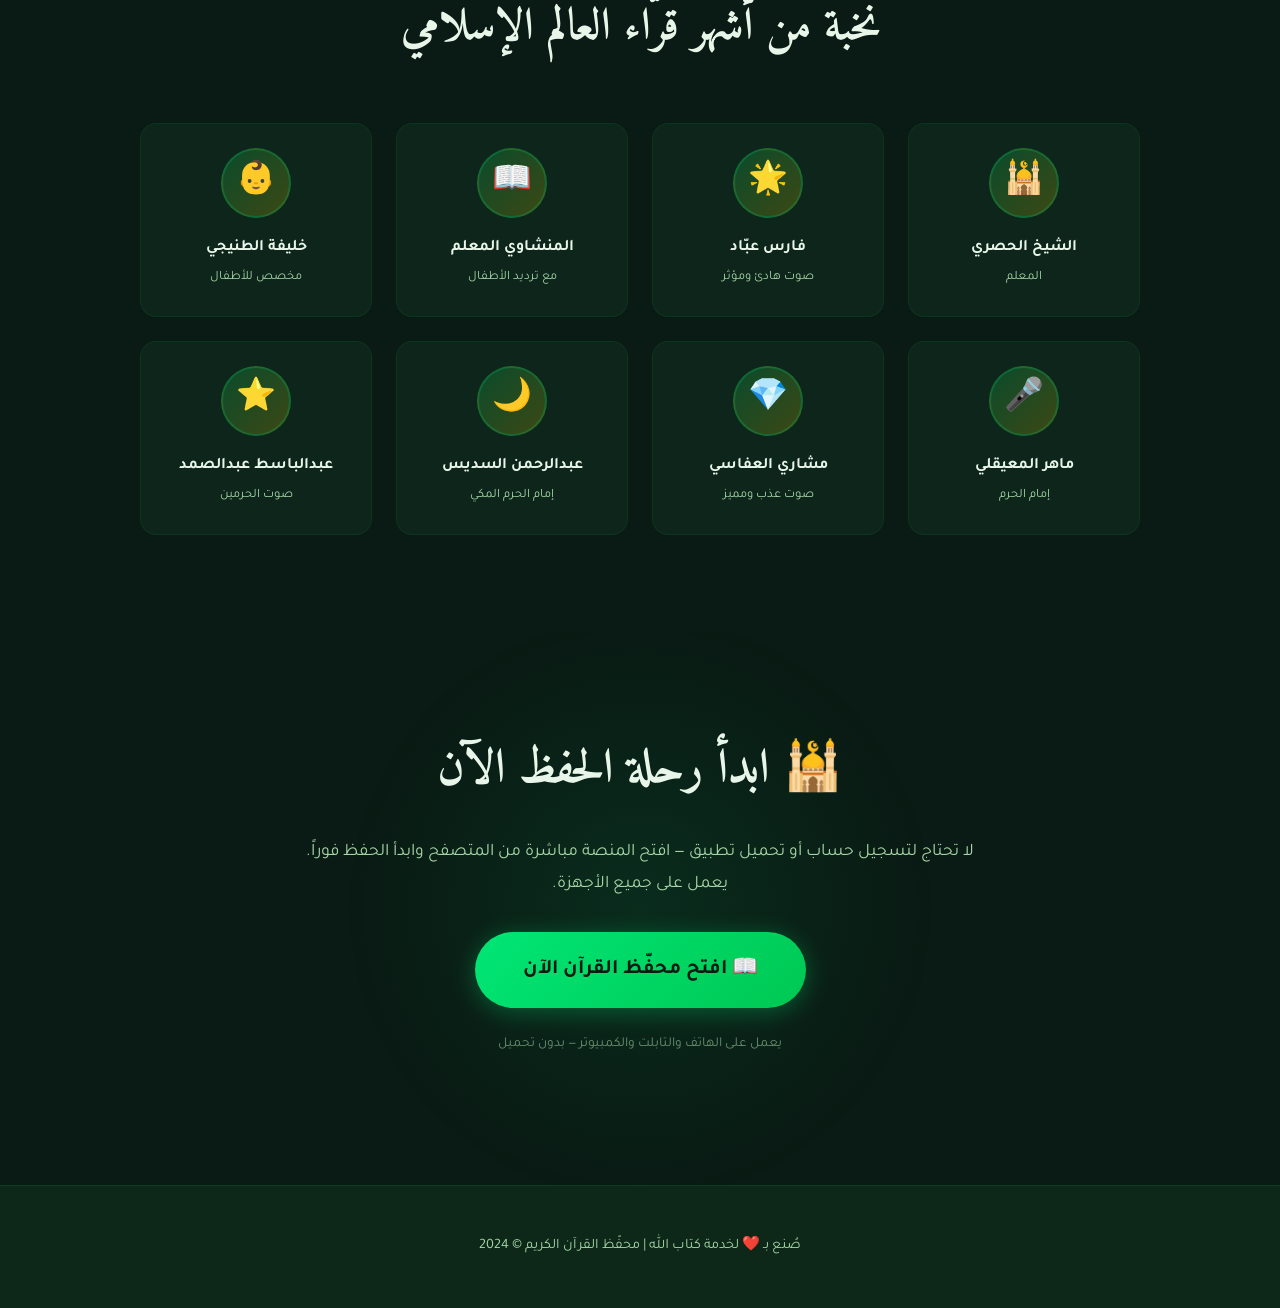
<file: promo.html>
<!DOCTYPE html>
<html lang="ar" dir="rtl">
<head>
    <meta charset="UTF-8">
    <meta name="viewport" content="width=device-width, initial-scale=1.0">
    <title>محفّظ القرآن الكريم - منصة ذكية لحفظ وتسميع القرآن</title>
    <meta name="description" content="منصة محفّظ القرآن الكريم - أداة ذكية ومجانية تساعدك على حفظ القرآن الكريم مع خاصية الكاراوكي الذكي والتسميع الصوتي ووضع الاستماع المتتالي">
    <link rel="preconnect" href="https://fonts.googleapis.com">
    <link rel="preconnect" href="https://fonts.gstatic.com" crossorigin>
    <link href="https://fonts.googleapis.com/css2?family=Tajawal:wght@300;400;500;700;800;900&family=Amiri:wght@400;700&display=swap" rel="stylesheet">
    <style>
        /* === CSS Reset & Base === */
        *, *::before, *::after { margin: 0; padding: 0; box-sizing: border-box; }

        :root {
            --bg-primary: #0a1a14;
            --bg-secondary: #0d2818;
            --bg-card: rgba(15, 45, 30, 0.6);
            --accent: #00e676;
            --accent-gold: #ffd700;
            --accent-glow: rgba(0, 230, 118, 0.3);
            --text-primary: #e8f5e9;
            --text-secondary: #a5d6a7;
            --gradient-main: linear-gradient(135deg, #0a1a14 0%, #1b5e20 50%, #0a1a14 100%);
        }

        html { scroll-behavior: smooth; }

        body {
            font-family: 'Tajawal', sans-serif;
            background: var(--bg-primary);
            color: var(--text-primary);
            overflow-x: hidden;
            line-height: 1.8;
        }

        /* === Animated Background Particles === */
        .particles {
            position: fixed;
            top: 0; left: 0; width: 100%; height: 100%;
            pointer-events: none;
            z-index: 0;
            overflow: hidden;
        }

        .particle {
            position: absolute;
            width: 4px; height: 4px;
            background: var(--accent);
            border-radius: 50%;
            opacity: 0;
            animation: float-particle 8s infinite ease-in-out;
        }

        @keyframes float-particle {
            0% { opacity: 0; transform: translateY(100vh) scale(0); }
            20% { opacity: 0.6; }
            80% { opacity: 0.3; }
            100% { opacity: 0; transform: translateY(-20vh) scale(1.5); }
        }

        /* === Navigation === */
        .navbar {
            position: fixed;
            top: 0; left: 0; right: 0;
            z-index: 1000;
            padding: 1rem 2rem;
            background: rgba(10, 26, 20, 0.85);
            backdrop-filter: blur(20px);
            border-bottom: 1px solid rgba(0, 230, 118, 0.1);
            display: flex;
            justify-content: space-between;
            align-items: center;
            transition: all 0.4s ease;
        }

        .navbar.scrolled {
            padding: 0.6rem 2rem;
            background: rgba(10, 26, 20, 0.95);
        }

        .nav-logo {
            display: flex;
            align-items: center;
            gap: 0.8rem;
            font-size: 1.3rem;
            font-weight: 800;
            color: var(--accent);
            text-decoration: none;
        }

        .nav-logo .logo-icon {
            width: 40px; height: 40px;
            background: linear-gradient(135deg, var(--accent), #00c853);
            border-radius: 12px;
            display: flex;
            align-items: center;
            justify-content: center;
            font-size: 1.2rem;
        }

        .nav-links {
            display: flex;
            gap: 2rem;
            list-style: none;
            align-items: center;
        }

        .nav-links a {
            color: var(--text-secondary);
            text-decoration: none;
            font-weight: 500;
            font-size: 0.95rem;
            transition: color 0.3s;
            position: relative;
        }

        .nav-links a::after {
            content: '';
            position: absolute;
            bottom: -4px; left: 0;
            width: 0; height: 2px;
            background: var(--accent);
            transition: width 0.3s;
        }

        .nav-links a:hover { color: var(--accent); }
        .nav-links a:hover::after { width: 100%; }

        .nav-cta {
            background: linear-gradient(135deg, var(--accent), #00c853) !important;
            color: var(--bg-primary) !important;
            padding: 0.6rem 1.5rem;
            border-radius: 50px;
            font-weight: 700 !important;
            transition: transform 0.3s, box-shadow 0.3s !important;
        }

        .nav-cta:hover {
            transform: scale(1.05) !important;
            box-shadow: 0 0 25px var(--accent-glow) !important;
        }

        .nav-cta::after { display: none !important; }

        /* === Hero Section === */
        .hero {
            min-height: 100vh;
            display: flex;
            align-items: center;
            justify-content: center;
            text-align: center;
            position: relative;
            padding: 6rem 2rem 4rem;
            background: var(--gradient-main);
            overflow: hidden;
        }

        .hero::before {
            content: '';
            position: absolute;
            top: 0; left: 0; width: 100%; height: 100%;
            background: url('promo-assets/hero-bg.jpg') center/cover no-repeat;
            opacity: 0.15;
            z-index: 0;
        }

        .hero::after {
            content: '';
            position: absolute;
            bottom: 0; left: 0; width: 100%; height: 40%;
            background: linear-gradient(to top, var(--bg-primary), transparent);
            z-index: 1;
        }

        .hero-content {
            position: relative;
            z-index: 2;
            max-width: 900px;
        }

        .hero-badge {
            display: inline-block;
            background: rgba(0, 230, 118, 0.1);
            border: 1px solid rgba(0, 230, 118, 0.3);
            color: var(--accent);
            padding: 0.5rem 1.5rem;
            border-radius: 50px;
            font-size: 0.9rem;
            font-weight: 500;
            margin-bottom: 2rem;
            animation: fadeInDown 1s ease;
        }

        .hero h1 {
            font-family: 'Amiri', serif;
            font-size: clamp(2.5rem, 6vw, 4.5rem);
            font-weight: 700;
            line-height: 1.3;
            margin-bottom: 1.5rem;
            animation: fadeInUp 1s ease 0.2s both;
        }

        .hero h1 .highlight {
            background: linear-gradient(135deg, var(--accent), var(--accent-gold));
            -webkit-background-clip: text;
            -webkit-text-fill-color: transparent;
            background-clip: text;
        }

        .hero p {
            font-size: clamp(1rem, 2.5vw, 1.3rem);
            color: var(--text-secondary);
            max-width: 700px;
            margin: 0 auto 2.5rem;
            animation: fadeInUp 1s ease 0.4s both;
        }

        .hero-buttons {
            display: flex;
            gap: 1rem;
            justify-content: center;
            flex-wrap: wrap;
            animation: fadeInUp 1s ease 0.6s both;
        }

        .btn-primary {
            background: linear-gradient(135deg, var(--accent), #00c853);
            color: var(--bg-primary);
            padding: 1rem 2.5rem;
            border-radius: 50px;
            font-size: 1.1rem;
            font-weight: 700;
            text-decoration: none;
            display: inline-flex;
            align-items: center;
            gap: 0.5rem;
            transition: all 0.4s ease;
            border: none;
            cursor: pointer;
            box-shadow: 0 4px 25px var(--accent-glow);
        }

        .btn-primary:hover {
            transform: translateY(-3px) scale(1.03);
            box-shadow: 0 8px 40px rgba(0, 230, 118, 0.5);
        }

        .btn-secondary {
            background: transparent;
            color: var(--text-primary);
            padding: 1rem 2.5rem;
            border-radius: 50px;
            font-size: 1.1rem;
            font-weight: 600;
            text-decoration: none;
            display: inline-flex;
            align-items: center;
            gap: 0.5rem;
            border: 2px solid rgba(0, 230, 118, 0.4);
            transition: all 0.4s ease;
        }

        .btn-secondary:hover {
            background: rgba(0, 230, 118, 0.1);
            border-color: var(--accent);
            transform: translateY(-3px);
        }

        /* === Scroll Indicator === */
        .scroll-indicator {
            position: absolute;
            bottom: 3rem;
            left: 50%;
            transform: translateX(-50%);
            z-index: 2;
            animation: bounce 2s infinite;
        }

        .scroll-indicator span {
            display: block;
            width: 24px; height: 24px;
            border-bottom: 3px solid var(--accent);
            border-left: 3px solid var(--accent);
            transform: rotate(-45deg);
            opacity: 0.6;
        }

        @keyframes bounce {
            0%, 100% { transform: translateX(-50%) translateY(0); }
            50% { transform: translateX(-50%) translateY(15px); }
        }

        /* === Stats Bar === */
        .stats-bar {
            background: var(--bg-secondary);
            border-top: 1px solid rgba(0, 230, 118, 0.1);
            border-bottom: 1px solid rgba(0, 230, 118, 0.1);
            padding: 2.5rem 2rem;
            display: flex;
            justify-content: center;
            gap: 4rem;
            flex-wrap: wrap;
            position: relative;
            z-index: 2;
        }

        .stat-item {
            text-align: center;
        }

        .stat-number {
            font-size: 2.5rem;
            font-weight: 900;
            color: var(--accent);
            display: block;
            line-height: 1;
        }

        .stat-label {
            font-size: 0.95rem;
            color: var(--text-secondary);
            margin-top: 0.5rem;
        }

        /* === Section Common === */
        .section {
            padding: 6rem 2rem;
            position: relative;
            z-index: 2;
        }

        .section-header {
            text-align: center;
            max-width: 700px;
            margin: 0 auto 4rem;
        }

        .section-tag {
            display: inline-block;
            background: rgba(0, 230, 118, 0.1);
            color: var(--accent);
            padding: 0.4rem 1.2rem;
            border-radius: 50px;
            font-size: 0.85rem;
            font-weight: 600;
            margin-bottom: 1rem;
        }

        .section-header h2 {
            font-family: 'Amiri', serif;
            font-size: clamp(1.8rem, 4vw, 2.8rem);
            margin-bottom: 1rem;
            line-height: 1.4;
        }

        .section-header p {
            color: var(--text-secondary);
            font-size: 1.1rem;
        }

        /* === Features Grid === */
        .features-grid {
            display: grid;
            grid-template-columns: repeat(auto-fit, minmax(320px, 1fr));
            gap: 2rem;
            max-width: 1200px;
            margin: 0 auto;
        }

        .feature-card {
            background: var(--bg-card);
            border: 1px solid rgba(0, 230, 118, 0.1);
            border-radius: 20px;
            padding: 0;
            overflow: hidden;
            transition: all 0.5s ease;
            position: relative;
        }

        .feature-card:hover {
            transform: translateY(-8px);
            border-color: rgba(0, 230, 118, 0.3);
            box-shadow: 0 20px 60px rgba(0, 230, 118, 0.1);
        }

        .feature-card-image {
            width: 100%;
            height: 220px;
            object-fit: cover;
            border-bottom: 1px solid rgba(0, 230, 118, 0.1);
        }

        .feature-card-body {
            padding: 1.8rem;
        }

        .feature-icon {
            width: 55px; height: 55px;
            border-radius: 15px;
            display: flex;
            align-items: center;
            justify-content: center;
            font-size: 1.5rem;
            margin-bottom: 1.2rem;
            position: relative;
        }

        .feature-icon.green { background: rgba(0, 230, 118, 0.15); }
        .feature-icon.gold { background: rgba(255, 215, 0, 0.15); }
        .feature-icon.red { background: rgba(255, 82, 82, 0.15); }
        .feature-icon.blue { background: rgba(68, 138, 255, 0.15); }

        .feature-card h3 {
            font-size: 1.3rem;
            font-weight: 700;
            margin-bottom: 0.8rem;
        }

        .feature-card p {
            color: var(--text-secondary);
            font-size: 0.95rem;
            line-height: 1.7;
        }

        /* === How it Works === */
        .steps-section {
            background: var(--bg-secondary);
        }

        .steps-container {
            max-width: 900px;
            margin: 0 auto;
            position: relative;
        }

        .steps-container::before {
            content: '';
            position: absolute;
            right: 30px;
            top: 0; bottom: 0;
            width: 3px;
            background: linear-gradient(to bottom, var(--accent), transparent);
            border-radius: 3px;
        }

        .step {
            display: flex;
            gap: 2rem;
            align-items: flex-start;
            margin-bottom: 3rem;
            position: relative;
            opacity: 0;
            transform: translateX(30px);
            transition: all 0.6s ease;
        }

        .step.visible {
            opacity: 1;
            transform: translateX(0);
        }

        .step-number {
            width: 60px; height: 60px;
            min-width: 60px;
            border-radius: 50%;
            background: linear-gradient(135deg, var(--accent), #00c853);
            color: var(--bg-primary);
            display: flex;
            align-items: center;
            justify-content: center;
            font-size: 1.4rem;
            font-weight: 900;
            position: relative;
            z-index: 1;
            box-shadow: 0 0 30px var(--accent-glow);
        }

        .step-content {
            background: var(--bg-card);
            border: 1px solid rgba(0, 230, 118, 0.1);
            border-radius: 16px;
            padding: 1.8rem;
            flex: 1;
        }

        .step-content h3 {
            font-size: 1.2rem;
            font-weight: 700;
            margin-bottom: 0.6rem;
            color: var(--accent);
        }

        .step-content p {
            color: var(--text-secondary);
            font-size: 0.95rem;
        }

        /* === Reciters Section === */
        .reciters-grid {
            display: grid;
            grid-template-columns: repeat(auto-fit, minmax(200px, 1fr));
            gap: 1.5rem;
            max-width: 1000px;
            margin: 0 auto;
        }

        .reciter-card {
            background: var(--bg-card);
            border: 1px solid rgba(0, 230, 118, 0.08);
            border-radius: 16px;
            padding: 1.5rem;
            text-align: center;
            transition: all 0.4s ease;
        }

        .reciter-card:hover {
            transform: translateY(-5px);
            border-color: var(--accent);
            box-shadow: 0 10px 40px rgba(0, 230, 118, 0.08);
        }

        .reciter-avatar {
            width: 70px; height: 70px;
            border-radius: 50%;
            background: linear-gradient(135deg, rgba(0, 230, 118, 0.2), rgba(255, 215, 0, 0.2));
            display: flex;
            align-items: center;
            justify-content: center;
            font-size: 2rem;
            margin: 0 auto 1rem;
            border: 2px solid rgba(0, 230, 118, 0.2);
        }

        .reciter-card h4 {
            font-size: 1rem;
            font-weight: 600;
        }

        .reciter-card span {
            font-size: 0.8rem;
            color: var(--text-secondary);
        }

        /* === CTA Section === */
        .cta-section {
            text-align: center;
            padding: 6rem 2rem;
            position: relative;
            overflow: hidden;
        }

        .cta-section::before {
            content: '';
            position: absolute;
            top: 50%; left: 50%;
            transform: translate(-50%, -50%);
            width: 600px; height: 600px;
            background: radial-gradient(circle, var(--accent-glow) 0%, transparent 70%);
            border-radius: 50%;
            opacity: 0.3;
        }

        .cta-content {
            position: relative;
            z-index: 2;
            max-width: 700px;
            margin: 0 auto;
        }

        .cta-content h2 {
            font-family: 'Amiri', serif;
            font-size: clamp(2rem, 4vw, 3rem);
            margin-bottom: 1.5rem;
        }

        .cta-content p {
            color: var(--text-secondary);
            font-size: 1.1rem;
            margin-bottom: 2rem;
        }

        /* === Footer === */
        .footer {
            background: var(--bg-secondary);
            border-top: 1px solid rgba(0, 230, 118, 0.1);
            padding: 3rem 2rem;
            text-align: center;
        }

        .footer p {
            color: var(--text-secondary);
            font-size: 0.9rem;
        }

        .footer .heart {
            color: #ff5252;
            animation: heartbeat 1.5s infinite;
        }

        @keyframes heartbeat {
            0%, 100% { transform: scale(1); }
            50% { transform: scale(1.2); }
        }

        /* === Animations === */
        @keyframes fadeInUp {
            from { opacity: 0; transform: translateY(40px); }
            to { opacity: 1; transform: translateY(0); }
        }

        @keyframes fadeInDown {
            from { opacity: 0; transform: translateY(-30px); }
            to { opacity: 1; transform: translateY(0); }
        }

        .fade-in {
            opacity: 0;
            transform: translateY(30px);
            transition: all 0.7s ease;
        }

        .fade-in.visible {
            opacity: 1;
            transform: translateY(0);
        }

        /* === Quran Verse Decoration === */
        .quran-verse-block {
            max-width: 700px;
            margin: 0 auto 3rem;
            background: var(--bg-card);
            border: 1px solid rgba(255, 215, 0, 0.2);
            border-radius: 20px;
            padding: 2.5rem;
            text-align: center;
            position: relative;
        }

        .quran-verse-block::before,
        .quran-verse-block::after {
            content: '❁';
            position: absolute;
            color: var(--accent-gold);
            font-size: 1.5rem;
            opacity: 0.5;
        }

        .quran-verse-block::before { top: 0.8rem; right: 1.5rem; }
        .quran-verse-block::after { bottom: 0.8rem; left: 1.5rem; }

        .quran-verse-block p {
            font-family: 'Amiri', serif;
            font-size: 1.6rem;
            line-height: 2.2;
            color: var(--accent-gold);
        }

        .quran-verse-block cite {
            display: block;
            margin-top: 1rem;
            font-size: 0.9rem;
            color: var(--text-secondary);
            font-style: normal;
        }

        /* === Mobile Menu === */
        .mobile-menu-btn {
            display: none;
            background: none;
            border: none;
            color: var(--text-primary);
            font-size: 1.5rem;
            cursor: pointer;
        }

        /* === Responsive === */
        @media (max-width: 768px) {
            .nav-links { display: none; }
            .mobile-menu-btn { display: block; }
            .stats-bar { gap: 2rem; }
            .stat-number { font-size: 1.8rem; }
            .steps-container::before { display: none; }
            .step { flex-direction: column; align-items: center; text-align: center; }
            .hero-buttons { flex-direction: column; align-items: center; }
            .features-grid { grid-template-columns: 1fr; }
        }

        /* === Karaoke Demo Animation === */
        .karaoke-demo {
            max-width: 700px;
            margin: 2rem auto;
            background: var(--bg-card);
            border: 1px solid rgba(0, 230, 118, 0.15);
            border-radius: 16px;
            padding: 2.5rem;
            text-align: center;
            direction: rtl;
        }

        .karaoke-demo .verse-word {
            display: inline-block;
            font-family: 'Amiri', serif;
            font-size: 2rem;
            color: var(--text-primary);
            margin: 0 0.3rem;
            padding: 0.2rem 0.5rem;
            border-radius: 8px;
            transition: all 0.3s ease;
            animation: karaoke-highlight 8s infinite;
        }

        .karaoke-demo .verse-word:nth-child(1) { animation-delay: 0s; }
        .karaoke-demo .verse-word:nth-child(2) { animation-delay: 1s; }
        .karaoke-demo .verse-word:nth-child(3) { animation-delay: 2s; }
        .karaoke-demo .verse-word:nth-child(4) { animation-delay: 3s; }
        .karaoke-demo .verse-word:nth-child(5) { animation-delay: 4s; }
        .karaoke-demo .verse-word:nth-child(6) { animation-delay: 5s; }
        .karaoke-demo .verse-word:nth-child(7) { animation-delay: 6s; }

        @keyframes karaoke-highlight {
            0%, 10% { color: var(--text-primary); background: transparent; }
            12%, 14% { color: var(--bg-primary); background: var(--accent); box-shadow: 0 0 20px var(--accent-glow); transform: scale(1.1); }
            16%, 100% { color: var(--text-primary); background: transparent; }
        }

        .karaoke-label {
            display: block;
            margin-top: 1.2rem;
            font-size: 0.85rem;
            color: var(--accent);
            opacity: 0.7;
        }
    </style>
</head>
<body>

    <!-- Animated Particles -->
    <div class="particles" id="particles"></div>

    <!-- Navigation -->
    <nav class="navbar" id="navbar">
        <a href="#" class="nav-logo">
            <span class="logo-icon">📖</span>
            محفّظ القرآن
        </a>
        <ul class="nav-links">
            <li><a href="#features">المميزات</a></li>
            <li><a href="#how-it-works">كيف يعمل</a></li>
            <li><a href="#reciters">القرّاء</a></li>
            <li><a href="./index.html" class="nav-cta">ابدأ الحفظ الآن ←</a></li>
        </ul>
        <button class="mobile-menu-btn" onclick="document.querySelector('.nav-links').style.display = document.querySelector('.nav-links').style.display === 'flex' ? 'none' : 'flex'">☰</button>
    </nav>

    <!-- Hero Section -->
    <section class="hero">
        <div class="hero-content">
            <span class="hero-badge">✨ مجاني بالكامل — بدون تسجيل أو إعلانات</span>
            <h1>
                احفظ القرآن الكريم
                <br>
                بطريقة <span class="highlight">ذكية وتفاعلية</span>
            </h1>
            <p>
                منصة متكاملة تجمع بين الاستماع للقرّاء المفضلين، المتابعة بخاصية الكاراوكي الذكي،
                التسميع الصوتي بتقنيات الاستوديو، ووضع الأطفال المرح — كل ذلك في مكان واحد
            </p>
            <div class="hero-buttons">
                <a href="./index.html" class="btn-primary">🚀 ابدأ الحفظ مجاناً</a>
                <a href="#features" class="btn-secondary">🔍 استكشف المميزات</a>
            </div>
        </div>
        <div class="scroll-indicator">
            <span></span>
        </div>
    </section>

    <!-- Stats Bar -->
    <div class="stats-bar">
        <div class="stat-item fade-in">
            <span class="stat-number">114</span>
            <div class="stat-label">سورة كريمة</div>
        </div>
        <div class="stat-item fade-in">
            <span class="stat-number">8+</span>
            <div class="stat-label">شيوخ وقرّاء</div>
        </div>
        <div class="stat-item fade-in">
            <span class="stat-number">3</span>
            <div class="stat-label">مؤثرات صوتية</div>
        </div>
        <div class="stat-item fade-in">
            <span class="stat-number">∞</span>
            <div class="stat-label">تسميع مجاني</div>
        </div>
    </div>

    <!-- Quran Verse -->
    <section class="section">
        <div class="quran-verse-block fade-in">
            <p>وَلَقَدْ يَسَّرْنَا الْقُرْآنَ لِلذِّكْرِ فَهَلْ مِن مُّدَّكِرٍ</p>
            <cite>— سورة القمر، آية ١٧</cite>
        </div>
    </section>

    <!-- Features Section -->
    <section class="section" id="features">
        <div class="section-header fade-in">
            <span class="section-tag">✨ المميزات</span>
            <h2>كل ما تحتاجه لحفظ القرآن في مكان واحد</h2>
            <p>صُمّمت كل ميزة بعناية فائقة لتقديم أفضل تجربة حفظ وتسميع ممكنة</p>
        </div>

        <div class="features-grid">
            <!-- Feature 1: Karaoke -->
            <div class="feature-card fade-in">
                <img src="promo-assets/karaoke.jpg" alt="خاصية الكاراوكي الذكي" class="feature-card-image">
                <div class="feature-card-body">
                    <div class="feature-icon green">🎵</div>
                    <h3>الكاراوكي الذكي</h3>
                    <p>تابع كلمات الآية المضيئة بالتزامن مع صوت الشيخ القارئ — كلمة بكلمة في الوقت الحقيقي، لتعلّم النطق السليم والتجويد</p>
                </div>
            </div>

            <!-- Feature 2: Recording -->
            <div class="feature-card fade-in">
                <img src="promo-assets/recording.jpg" alt="مسجل التسميع الاحترافي" class="feature-card-image">
                <div class="feature-card-body">
                    <div class="feature-icon red">🎙️</div>
                    <h3>مسجل التسميع الاحترافي</h3>
                    <p>سجّل تلاوتك بمؤثرات صوتية احترافية: صوت عادي، استوديو محسّن، أو صدى المسجد الفخم — ثم قارن تسجيلك بصوت الشيخ</p>
                </div>
            </div>

            <!-- Feature 3: Listening Mode -->
            <div class="feature-card fade-in">
                <img src="promo-assets/listening.jpg" alt="وضع الاستماع المتتالي" class="feature-card-image">
                <div class="feature-card-body">
                    <div class="feature-icon gold">🎧</div>
                    <h3>وضع الاستماع المتتالي</h3>
                    <p>اختر سوراً متعددة واستمع إليها بالترتيب تلقائياً بصوت قارئك المفضل — مثالي للاستماع أثناء القيادة أو قبل النوم</p>
                </div>
            </div>

            <!-- Feature 4: Kids Mode -->
            <div class="feature-card fade-in">
                <img src="promo-assets/kids.jpg" alt="وضع الأطفال" class="feature-card-image">
                <div class="feature-card-body">
                    <div class="feature-icon blue">👶</div>
                    <h3>وضع الأطفال المرح</h3>
                    <p>واجهة مبهجة بألوان زاهية وأيقونات كرتونية تجعل الأطفال يحبّون حفظ القرآن — مع صوت الشيخ خليفة الطنيجي المخصص للأطفال</p>
                </div>
            </div>
        </div>
    </section>

    <!-- Karaoke Live Demo -->
    <section class="section" style="background: var(--bg-secondary);">
        <div class="section-header fade-in">
            <span class="section-tag">🎵 تجربة حية</span>
            <h2>شاهد الكاراوكي الذكي أثناء العمل</h2>
            <p>كل كلمة تُضاء بالتزامن مع صوت القارئ لتتابع النطق الصحيح</p>
        </div>
        <div class="karaoke-demo fade-in">
            <span class="verse-word">بِسْمِ</span>
            <span class="verse-word">اللَّهِ</span>
            <span class="verse-word">الرَّحْمَٰنِ</span>
            <span class="verse-word">الرَّحِيمِ</span>
            <span class="verse-word">الْحَمْدُ</span>
            <span class="verse-word">لِلَّهِ</span>
            <span class="verse-word">رَبِّ</span>
            <span class="karaoke-label">⬆ لاحظ كيف تُضاء كل كلمة بالتتابع مع صوت القارئ</span>
        </div>
    </section>

    <!-- How it Works -->
    <section class="section steps-section" id="how-it-works">
        <div class="section-header fade-in">
            <span class="section-tag">📋 كيف يعمل</span>
            <h2>ابدأ الحفظ في ٤ خطوات بسيطة</h2>
        </div>

        <div class="steps-container">
            <div class="step" data-step>
                <div class="step-number">١</div>
                <div class="step-content">
                    <h3>🔊 اختر السورة والقارئ</h3>
                    <p>اختر أي سورة من القرآن الكريم واختر صوت الشيخ المفضل لديك من بين أكثر من ٨ قرّاء مشهورين</p>
                </div>
            </div>

            <div class="step" data-step>
                <div class="step-number">٢</div>
                <div class="step-content">
                    <h3>🎵 استمع وتابع بالكاراوكي</h3>
                    <p>اضغط زر التشغيل وتابع الكلمات المضيئة بالتزامن مع صوت القارئ. فعّل التكرار أو التلاوة المتتالية حسب حاجتك</p>
                </div>
            </div>

            <div class="step" data-step>
                <div class="step-number">٣</div>
                <div class="step-content">
                    <h3>🎙️ سمّع بصوتك وسجّل</h3>
                    <p>أخفِ النص واضغط زر التسجيل لتسميع الآية غيباً بصوتك. اختر مؤثر صدى المسجد لتجربة روحانية مميزة</p>
                </div>
            </div>

            <div class="step" data-step>
                <div class="step-number">٤</div>
                <div class="step-content">
                    <h3>✅ قارن وراجع وتقدّم</h3>
                    <p>استمع لتسجيلك وقارنه بصوت الشيخ. تابع تقدمك عبر مؤشر الحفظ الذكي وانتقل للآية التالية حتى تتم حفظ السورة كاملة</p>
                </div>
            </div>
        </div>
    </section>

    <!-- Reciters Section -->
    <section class="section" id="reciters">
        <div class="section-header fade-in">
            <span class="section-tag">🧑‍🏫 القرّاء</span>
            <h2>نخبة من أشهر قرّاء العالم الإسلامي</h2>
        </div>

        <div class="reciters-grid">
            <div class="reciter-card fade-in">
                <div class="reciter-avatar">🕌</div>
                <h4>الشيخ الحصري</h4>
                <span>المعلم</span>
            </div>
            <div class="reciter-card fade-in">
                <div class="reciter-avatar">🌟</div>
                <h4>فارس عبّاد</h4>
                <span>صوت هادئ ومؤثر</span>
            </div>
            <div class="reciter-card fade-in">
                <div class="reciter-avatar">📖</div>
                <h4>المنشاوي المعلم</h4>
                <span>مع ترديد الأطفال</span>
            </div>
            <div class="reciter-card fade-in">
                <div class="reciter-avatar">👶</div>
                <h4>خليفة الطنيجي</h4>
                <span>مخصص للأطفال</span>
            </div>
            <div class="reciter-card fade-in">
                <div class="reciter-avatar">🎤</div>
                <h4>ماهر المعيقلي</h4>
                <span>إمام الحرم</span>
            </div>
            <div class="reciter-card fade-in">
                <div class="reciter-avatar">💎</div>
                <h4>مشاري العفاسي</h4>
                <span>صوت عذب ومميز</span>
            </div>
            <div class="reciter-card fade-in">
                <div class="reciter-avatar">🌙</div>
                <h4>عبدالرحمن السديس</h4>
                <span>إمام الحرم المكي</span>
            </div>
            <div class="reciter-card fade-in">
                <div class="reciter-avatar">⭐</div>
                <h4>عبدالباسط عبدالصمد</h4>
                <span>صوت الحرمين</span>
            </div>
        </div>
    </section>

    <!-- CTA Section -->
    <section class="cta-section">
        <div class="cta-content fade-in">
            <h2>🕌 ابدأ رحلة الحفظ الآن</h2>
            <p>لا تحتاج لتسجيل حساب أو تحميل تطبيق — افتح المنصة مباشرة من المتصفح وابدأ الحفظ فوراً. يعمل على جميع الأجهزة.</p>
            <a href="./index.html" class="btn-primary" style="font-size: 1.3rem; padding: 1.2rem 3rem;">
                📖 افتح محفّظ القرآن الآن
            </a>
            <p style="margin-top: 1.5rem; font-size: 0.85rem; opacity: 0.6;">
                يعمل على الهاتف والتابلت والكمبيوتر — بدون تحميل
            </p>
        </div>
    </section>

    <!-- Footer -->
    <footer class="footer">
        <p>صُنع بـ <span class="heart">❤️</span> لخدمة كتاب الله | محفّظ القرآن الكريم © 2024</p>
    </footer>

    <!-- JavaScript -->
    <script>
        // Generate floating particles
        const particlesContainer = document.getElementById('particles');
        for (let i = 0; i < 40; i++) {
            const particle = document.createElement('div');
            particle.classList.add('particle');
            particle.style.left = Math.random() * 100 + '%';
            particle.style.animationDuration = (6 + Math.random() * 6) + 's';
            particle.style.animationDelay = Math.random() * 8 + 's';
            particle.style.width = particle.style.height = (2 + Math.random() * 4) + 'px';
            particlesContainer.appendChild(particle);
        }

        // Navbar scroll effect
        window.addEventListener('scroll', () => {
            const navbar = document.getElementById('navbar');
            if (window.scrollY > 80) {
                navbar.classList.add('scrolled');
            } else {
                navbar.classList.remove('scrolled');
            }
        });

        // Intersection Observer for fade-in animations
        const observer = new IntersectionObserver((entries) => {
            entries.forEach(entry => {
                if (entry.isIntersecting) {
                    entry.target.classList.add('visible');
                }
            });
        }, { threshold: 0.1 });

        document.querySelectorAll('.fade-in, .step').forEach(el => {
            observer.observe(el);
        });

        // Counter animation for stats
        function animateCounter(element, target, duration = 2000) {
            const isInfinity = target === '∞';
            if (isInfinity) { element.textContent = '∞'; return; }

            const num = parseInt(target);
            if (isNaN(num)) { element.textContent = target; return; }

            let start = 0;
            const step = num / (duration / 16);
            
            function update() {
                start += step;
                if (start >= num) {
                    element.textContent = target;
                    return;
                }
                element.textContent = Math.floor(start) + (target.includes('+') ? '+' : '');
                requestAnimationFrame(update);
            }
            update();
        }

        const statsObserver = new IntersectionObserver((entries) => {
            entries.forEach(entry => {
                if (entry.isIntersecting) {
                    const statNumbers = entry.target.querySelectorAll('.stat-number');
                    statNumbers.forEach(el => {
                        animateCounter(el, el.textContent.trim());
                    });
                    statsObserver.unobserve(entry.target);
                }
            });
        }, { threshold: 0.5 });

        statsObserver.observe(document.querySelector('.stats-bar'));
    </script>

</body>
</html>
</file>
<file: styles.css>
/* Stylesheet for Smart Quran Memorizer - Luxury Dark Emerald Theme */

:root {
    --bg-main: #040d0a;
    --bg-gradient: linear-gradient(135deg, #040d0a 0%, #081d16 50%, #040d0a 100%);
    --bg-card: rgba(10, 31, 24, 0.75);
    --bg-card-hover: rgba(14, 43, 33, 0.85);
    --bg-input: #061712;
    
    --primary: #10b981;
    --primary-glow: rgba(16, 185, 129, 0.3);
    --primary-light: #34d399;
    --accent: #f59e0b;
    --accent-glow: rgba(245, 158, 11, 0.4);
    --danger: #ef4444;
    --danger-glow: rgba(239, 68, 68, 0.3);
    
    --text-main: #f0fdf4;
    --text-muted: #a7f3d0;
    --text-dark: #022c22;
    
    --border-color: rgba(16, 185, 129, 0.15);
    --border-hover: rgba(52, 211, 153, 0.4);
    
    --shadow-main: 0 15px 35px -5px rgba(0, 0, 0, 0.6);
    --shadow-glow: 0 0 25px rgba(16, 185, 129, 0.2);
    --shadow-accent-glow: 0 0 20px rgba(245, 158, 11, 0.2);
    
    --font-quran: 'Amiri', Georgia, serif;
    --font-title: 'Cairo', system-ui, -apple-system, sans-serif;
    --font-ui: 'Cairo', 'Montserrat', system-ui, sans-serif;
    --font-main: 'Cairo', 'Montserrat', system-ui, sans-serif;
    --primary-hover: #059669;
    --border-radius-lg: 18px;
    --border-radius-md: 12px;
}

/* Reset & Global Styles */
* {
    margin: 0;
    padding: 0;
    box-sizing: border-box;
}

body {
    background-color: var(--bg-main);
    background-image: var(--bg-gradient);
    color: var(--text-main);
    font-family: var(--font-ui), sans-serif;
    min-height: 100vh;
    display: flex;
    justify-content: center;
    overflow-x: hidden;
}

/* Scrollbar styling */
::-webkit-scrollbar {
    width: 8px;
}
::-webkit-scrollbar-track {
    background: var(--bg-main);
}
::-webkit-scrollbar-thumb {
    background: var(--bg-card);
    border-radius: 4px;
    border: 2px solid var(--bg-main);
}
::-webkit-scrollbar-thumb:hover {
    background: var(--primary);
}

/* App Layout Container */
.app-container {
    width: 100%;
    max-width: 1200px;
    padding: 24px;
    display: flex;
    flex-direction: column;
    gap: 24px;
}

/* 1. Header & Progress Tracker */
.app-header {
    background: var(--bg-card);
    backdrop-filter: blur(12px);
    -webkit-backdrop-filter: blur(12px);
    border: 1px solid var(--border-color);
    border-radius: 20px;
    padding: 24px;
    box-shadow: var(--shadow-main);
}

.header-main {
    display: flex;
    justify-content: space-between;
    align-items: center;
    flex-wrap: wrap;
    gap: 20px;
    margin-bottom: 20px;
}

.logo-area {
    display: flex;
    align-items: center;
    gap: 12px;
}

.logo-icon {
    width: 44px;
    height: 44px;
    background: linear-gradient(135deg, var(--primary) 0%, #064e3b 100%);
    border-radius: 12px;
    display: flex;
    align-items: center;
    justify-content: center;
    color: var(--text-main);
    box-shadow: var(--shadow-glow);
}

.logo-area h1 {
    font-family: var(--font-title);
    font-size: 24px;
    font-weight: 700;
    background: linear-gradient(to left, var(--text-main), var(--primary-light));
    -webkit-background-clip: text;
    -webkit-text-fill-color: transparent;
}

/* Surah Selector Custom Styles */
.surah-selector-wrapper {
    display: flex;
    align-items: center;
    gap: 12px;
}

.surah-selector-wrapper label {
    font-size: 14px;
    color: var(--text-muted);
}

/* Custom Search Select Container */
.search-select-container {
    position: relative;
    width: 250px;
    z-index: 100;
}

.search-select-trigger {
    background-color: var(--bg-input);
    border: 1px solid var(--border-color);
    border-radius: 10px;
    padding: 10px 16px;
    color: var(--text-main);
    font-size: 14px;
    font-weight: 600;
    cursor: pointer;
    display: flex;
    justify-content: space-between;
    align-items: center;
    transition: all 0.3s ease;
    user-select: none;
    direction: rtl;
    gap: 8px;
}

.search-select-trigger:hover, 
.search-select-container.open .search-select-trigger {
    border-color: var(--primary-light);
    box-shadow: 0 0 10px var(--primary-glow);
}

.search-select-trigger svg {
    transition: transform 0.3s ease;
    color: var(--text-muted);
}

.search-select-container.open .search-select-trigger svg {
    transform: rotate(180deg);
    color: var(--primary-light);
}

.search-select-dropdown {
    position: absolute;
    top: calc(100% + 6px);
    right: 0;
    left: 0;
    background: #071c15;
    border: 1px solid var(--border-hover);
    border-radius: 12px;
    box-shadow: var(--shadow-main), 0 0 15px rgba(0,0,0,0.5);
    overflow: hidden;
    display: flex;
    flex-direction: column;
    max-height: 320px;
    animation: scale-up-dropdown 0.2s cubic-bezier(0.4, 0, 0.2, 1);
}

@keyframes scale-up-dropdown {
    from {
        opacity: 0;
        transform: scale(0.95) translateY(-5px);
    }
    to {
        opacity: 1;
        transform: scale(1) translateY(0);
    }
}

.search-select-dropdown.hidden {
    display: none !important;
}

.search-select-search-box {
    padding: 10px;
    border-bottom: 1px solid rgba(16, 185, 129, 0.15);
    position: relative;
    display: flex;
    align-items: center;
    background: #04100c;
}

.search-select-search-box input {
    width: 100%;
    background: var(--bg-input);
    border: 1px solid var(--border-color);
    border-radius: 8px;
    padding: 8px 36px 8px 12px; /* Extra padding on the right for the search icon */
    color: var(--text-main);
    font-size: 13px;
    outline: none;
    text-align: right;
    direction: rtl;
    font-family: var(--font-ui), sans-serif;
    transition: border-color 0.3s;
}

.search-select-search-box input:focus {
    border-color: var(--primary-light);
}

.search-select-search-box svg {
    position: absolute;
    right: 20px;
    color: var(--text-muted);
    pointer-events: none;
}

.search-select-options-list {
    overflow-y: auto;
    max-height: 250px;
    display: flex;
    flex-direction: column;
}

.search-select-option {
    padding: 10px 16px;
    font-size: 13.5px;
    color: var(--text-main);
    cursor: pointer;
    text-align: right;
    direction: rtl;
    transition: all 0.2s ease;
    display: flex;
    justify-content: space-between;
    align-items: center;
}

.search-select-option:hover {
    background-color: rgba(16, 185, 129, 0.15);
    color: var(--primary-light);
    padding-right: 20px; /* Slight slide effect */
}

.search-select-option.active {
    background-color: var(--primary-glow);
    color: var(--primary-light);
    font-weight: 700;
    border-right: 3px solid var(--primary-light);
}

.search-select-option-meta {
    font-size: 11px;
    color: var(--text-muted);
    font-family: var(--font-ui);
}

/* Memorization Progress Tracker Panel */
.tracker-panel {
    background: rgba(4, 15, 12, 0.6);
    border-radius: 14px;
    padding: 18px;
    border: 1px solid rgba(16, 185, 129, 0.1);
}

.tracker-info {
    display: flex;
    justify-content: space-between;
    align-items: center;
    margin-bottom: 8px;
}

.tracker-label {
    font-size: 13px;
    color: var(--text-muted);
}

.tracker-percentage {
    font-size: 18px;
    font-weight: 700;
    color: var(--primary-light);
    text-shadow: 0 0 8px var(--primary-glow);
}

.progress-bar-container {
    height: 10px;
    background: #04100c;
    border-radius: 6px;
    overflow: hidden;
    margin-bottom: 8px;
    border: 1px solid rgba(16, 185, 129, 0.05);
}

.progress-bar-fill {
    height: 100%;
    width: 0%;
    background: linear-gradient(90deg, var(--primary) 0%, var(--primary-light) 100%);
    box-shadow: 0 0 10px var(--primary-light);
    border-radius: 6px;
    transition: width 0.5s cubic-bezier(0.4, 0, 0.2, 1);
}

.tracker-stats {
    font-size: 12px;
    color: var(--text-muted);
    text-align: left;
}

/* Main Content Area Styling */
/* Dashboard Grid Layout (UI Redesign) */
.dashboard-container {
    display: grid;
    grid-template-columns: 1.25fr 0.75fr;
    gap: 28px;
    align-items: start;
    margin-bottom: 100px; /* Space for the bottom sticky player */
}

.dashboard-main {
    display: flex;
    flex-direction: column;
    gap: 28px;
}

.dashboard-sidebar {
    display: flex;
    flex-direction: column;
    gap: 28px;
    position: sticky;
    top: 24px;
}

@media (max-width: 1024px) {
    .dashboard-container {
        grid-template-columns: 1fr;
        gap: 24px;
        margin-bottom: 120px;
    }
    .dashboard-sidebar {
        position: static;
    }
}

/* Custom Setup Card Styling inside Sidebar */
.setup-card {
    background: rgba(8, 26, 20, 0.4);
    backdrop-filter: blur(16px);
    -webkit-backdrop-filter: blur(16px);
    border: 1px solid rgba(16, 185, 129, 0.15);
    border-radius: 20px;
    padding: 24px;
    display: flex;
    flex-direction: column;
    gap: 18px;
    box-shadow: var(--shadow-main);
}

.setup-field {
    display: flex;
    flex-direction: column;
    gap: 8px;
}

.field-label {
    font-size: 13px;
    font-weight: 700;
    color: var(--primary-light);
}

/* Custom Styled Select Dropdown */
.reciter-dropdown-container {
    position: relative;
    width: 100%;
}

.custom-reciter-select {
    width: 100%;
    padding: 12px 16px;
    border-radius: 12px;
    background: #040d0a;
    border: 1px solid var(--border-color);
    color: var(--text-main);
    font-size: 13.5px;
    font-family: var(--font-main);
    outline: none;
    cursor: pointer;
    transition: all 0.3s ease;
    text-align: right;
    direction: rtl;
    appearance: none;
    -webkit-appearance: none;
    background-image: url("data:image/svg+xml;charset=UTF-8,%3csvg xmlns='http://www.w3.org/2000/svg' width='16' height='16' viewBox='0 0 24 24' fill='none' stroke='%2310b981' stroke-width='2.5'%3e%3cpolyline points='6 9 12 15 18 9'/%3e%3c/svg%3e");
    background-repeat: no-repeat;
    background-position: left 16px center;
    background-size: 14px;
}

.custom-reciter-select:focus {
    border-color: var(--primary);
    box-shadow: 0 0 10px rgba(16, 185, 129, 0.2);
}

/* Kids mode overrides for custom select */
body.kids-mode .setup-card {
    background: #ffffff;
    border: 2px solid #22c55e;
    box-shadow: 0 8px 25px rgba(34, 197, 94, 0.1);
}

body.kids-mode .custom-reciter-select {
    background-color: #f8fafc;
    border-color: #cbd5e1;
    color: #1e293b;
    background-image: url("data:image/svg+xml;charset=UTF-8,%3csvg xmlns='http://www.w3.org/2000/svg' width='16' height='16' viewBox='0 0 24 24' fill='none' stroke='%2322c55e' stroke-width='2.5'%3e%3cpolyline points='6 9 12 15 18 9'/%3e%3c/svg%3e");
}

body.kids-mode .custom-reciter-select:focus {
    border-color: #22c55e;
}


/* Titles and Badges */
.section-title-wrapper {
    display: flex;
    align-items: center;
    gap: 10px;
    margin-bottom: 12px;
}

.badge {
    background: var(--primary-glow);
    border: 1px solid var(--primary-light);
    color: var(--primary-light);
    padding: 3px 10px;
    border-radius: 30px;
    font-size: 11px;
    font-weight: 600;
}

.badge-accent {
    background: rgba(251, 191, 36, 0.1);
    border: 1px solid var(--accent);
    color: var(--accent);
}

.section-title {
    font-family: var(--font-title);
    font-size: 18px;
    color: var(--text-main);
}

/* 2. Interactive Ayah Card */
.ayah-card {
    background: var(--bg-card);
    backdrop-filter: blur(12px);
    -webkit-backdrop-filter: blur(12px);
    border: 1px solid var(--border-color);
    border-radius: 20px;
    padding: 32px;
    min-height: 280px;
    display: flex;
    flex-direction: column;
    justify-content: space-between;
    gap: 24px;
    position: relative;
    box-shadow: var(--shadow-main);
    transition: border-color 0.3s ease;
}

.ayah-card:hover {
    border-color: var(--border-hover);
}

/* Basmala Text */
.basmala-text {
    font-family: var(--font-quran);
    font-size: 24px;
    text-align: center;
    color: var(--accent);
    margin-bottom: -10px;
    text-shadow: var(--shadow-accent-glow);
}

.basmala-text.hidden {
    display: none;
}

/* Ayah Display Container */
.ayah-text-display {
    text-align: center;
    flex-grow: 1;
    display: flex;
    align-items: center;
    justify-content: center;
    padding: 10px 0;
}

.ayah-text {
    font-family: var(--font-quran);
    font-size: 32px;
    line-height: 2.2;
    text-align: center;
    direction: rtl;
    width: 100%;
    color: var(--text-main);
    transition: filter 0.3s ease;
}

/* Quranic Word Styling for Karaoke */
.quran-word {
    display: inline-block;
    padding: 0 4px;
    margin: 2px 2px;
    border-radius: 4px;
    transition: all 0.25s ease;
}

.quran-word.highlighted {
    color: var(--accent);
    text-shadow: 0 0 12px var(--accent-glow);
    background: rgba(251, 191, 36, 0.08);
    transform: scale(1.08);
}

/* Blur Filter for check mode - applied to individual words */
.ayah-text.blurred .quran-word {
    filter: blur(8px);
    user-select: none;
    cursor: pointer;
    transition: filter 0.3s ease, color 0.3s ease, text-shadow 0.3s ease;
}

/* Reveal individual words when matched by speech recognition */
.ayah-text.blurred .quran-word.revealed {
    filter: blur(0px) !important;
    color: var(--accent) !important;
}

/* Reveal temporarily when user clicks/presses the container */
.ayah-text.blurred:active .quran-word,
.ayah-text.blurred.reveal-temp .quran-word {
    filter: blur(0px);
}

/* Check Mode Overlay Notification */
.check-mode-overlay {
    position: absolute;
    top: 0;
    left: 0;
    right: 0;
    bottom: 84px; /* Stop before controls */
    background: rgba(5, 18, 14, 0.85);
    backdrop-filter: blur(4px);
    border-radius: 20px 20px 0 0;
    display: flex;
    align-items: center;
    justify-content: center;
    opacity: 1;
    transition: all 0.3s ease;
    z-index: 10;
    pointer-events: none; /* Let clicks pass through to text underneath */
}

.check-mode-overlay.hidden {
    display: none;
    opacity: 0;
}

.overlay-content {
    text-align: center;
    color: var(--accent);
    padding: 20px;
    display: flex;
    flex-direction: column;
    align-items: center;
    gap: 12px;
}

.overlay-content p {
    font-size: 16px;
    font-weight: 600;
}

.overlay-content span {
    font-size: 11px;
    color: var(--text-muted);
}

/* Card Controls Footer */
.card-controls {
    display: flex;
    justify-content: center;
    gap: 16px;
    flex-wrap: wrap;
    margin-top: 10px;
    z-index: 15; /* Stay above overlay */
}

.btn {
    display: flex;
    align-items: center;
    gap: 8px;
    padding: 10px 20px;
    border-radius: 12px;
    font-size: 13px;
    font-weight: 600;
    cursor: pointer;
    border: none;
    transition: all 0.3s cubic-bezier(0.4, 0, 0.2, 1);
}

.btn-primary {
    background: linear-gradient(135deg, var(--primary) 0%, #065f46 100%);
    color: var(--text-main);
    box-shadow: var(--shadow-glow);
}

.btn-primary:hover {
    transform: translateY(-2px);
    box-shadow: 0 0 15px var(--primary);
}

.btn-primary:active {
    transform: translateY(0);
}

.btn-secondary {
    background: var(--bg-input);
    border: 1px solid var(--border-color);
    color: var(--text-muted);
}

.btn-secondary:hover {
    border-color: var(--primary-light);
    color: var(--text-main);
    transform: translateY(-2px);
}

.btn-secondary.active {
    background: var(--primary-glow);
    border-color: var(--primary-light);
    color: var(--text-main);
    box-shadow: var(--shadow-glow);
}

.btn-secondary.active .icon-eye {
    display: none;
}
.btn-secondary.active .icon-eye-off {
    display: inline-block;
}

.icon-eye-off.hidden, .icon-pause.hidden, .hidden {
    display: none !important;
}

/* Card Navigation Area */
.card-navigation {
    display: flex;
    justify-content: space-between;
    align-items: center;
    border-top: 1px solid rgba(16, 185, 129, 0.1);
    padding-top: 18px;
    z-index: 15;
}

.nav-arrow {
    background: var(--bg-input);
    border: 1px solid var(--border-color);
    width: 44px;
    height: 44px;
    border-radius: 12px;
    display: flex;
    align-items: center;
    justify-content: center;
    color: var(--text-muted);
    cursor: pointer;
    transition: all 0.3s ease;
}

.nav-arrow:hover {
    border-color: var(--primary-light);
    color: var(--primary-light);
    transform: scale(1.05);
}

.nav-arrow:active {
    transform: scale(0.95);
}

.ayah-index-display {
    font-size: 14px;
    font-weight: 600;
    color: var(--text-muted);
    font-family: var(--font-ui);
}

/* 3. Professional Recorder Card */
.recorder-card {
    background: var(--bg-card);
    backdrop-filter: blur(12px);
    -webkit-backdrop-filter: blur(12px);
    border: 1px solid var(--border-color);
    border-radius: 20px;
    padding: 24px;
    height: 100%;
    display: flex;
    flex-direction: column;
    justify-content: space-between;
    gap: 20px;
    box-shadow: var(--shadow-main);
}

/* Visualizer Container styling */
.visualizer-container {
    background: #030d0a;
    border: 1px solid rgba(16, 185, 129, 0.15);
    border-radius: 16px;
    height: 110px;
    position: relative;
    overflow: hidden;
    display: flex;
    align-items: center;
    justify-content: center;
}

.visualizer-canvas {
    width: 100%;
    height: 100%;
    position: absolute;
    top: 0;
    left: 0;
}

.visualizer-fallback-text {
    font-size: 12px;
    color: var(--text-muted);
    z-index: 5;
    pointer-events: none;
    opacity: 0.6;
}

/* Audio Modes Selector Style */
.audio-modes-selector {
    display: flex;
    flex-direction: column;
    gap: 8px;
}

.selector-title {
    font-size: 12px;
    color: var(--text-muted);
    font-weight: 600;
}

.modes-grid {
    display: grid;
    grid-template-columns: repeat(3, 1fr);
    gap: 8px;
}

.mode-option {
    cursor: pointer;
}

.mode-option input {
    display: none;
}

.mode-box {
    background: var(--bg-input);
    border: 1px solid var(--border-color);
    border-radius: 10px;
    padding: 10px 4px;
    text-align: center;
    display: flex;
    flex-direction: column;
    align-items: center;
    gap: 4px;
    transition: all 0.3s ease;
    user-select: none;
}

.mode-icon {
    font-size: 18px;
}

.mode-name {
    font-size: 10px;
    font-weight: 600;
    color: var(--text-muted);
}

/* Radio button active styling */
.mode-option input:checked + .mode-box {
    background: var(--primary-glow);
    border-color: var(--primary-light);
    box-shadow: var(--shadow-glow);
}

.mode-option input:checked + .mode-box .mode-name {
    color: var(--text-main);
}

.mode-option:hover .mode-box {
    border-color: var(--border-hover);
    transform: translateY(-2px);
}

/* Main Record button styling */
.recording-controls {
    display: flex;
    flex-direction: column;
    align-items: center;
    gap: 8px;
    padding: 10px 0;
}

.record-btn {
    width: 64px;
    height: 64px;
    border-radius: 50%;
    background: var(--danger);
    border: none;
    cursor: pointer;
    position: relative;
    display: flex;
    align-items: center;
    justify-content: center;
    color: var(--text-main);
    box-shadow: 0 0 15px var(--danger);
    transition: all 0.3s cubic-bezier(0.4, 0, 0.2, 1);
}

.record-btn:hover {
    transform: scale(1.05);
    background: #ff4d4d;
    box-shadow: 0 0 20px #ff4d4d;
}

.record-ring {
    position: absolute;
    top: -6px;
    left: -6px;
    right: -6px;
    bottom: -6px;
    border-radius: 50%;
    border: 2px solid var(--danger);
    opacity: 0;
    transition: all 0.3s ease;
}

/* Pulsing ring animation when recording */
.record-btn.recording .record-ring {
    animation: pulse-ring 1.5s infinite;
    opacity: 1;
}

.record-btn.recording {
    background: #111;
    box-shadow: 0 0 15px rgba(255, 255, 255, 0.1);
    color: var(--danger);
}

.record-btn.recording:hover {
    background: #222;
}

.record-btn.recording .record-icon {
    display: none;
}
.record-btn.recording .stop-icon {
    display: block;
}

.recording-timer {
    font-size: 18px;
    font-weight: 700;
    color: var(--text-main);
    font-family: var(--font-ui);
    margin-top: 4px;
}

.recording-status-text {
    font-size: 11px;
    color: var(--text-muted);
}

@keyframes pulse-ring {
    0% {
        transform: scale(0.95);
        opacity: 0.8;
    }
    50% {
        transform: scale(1.15);
        opacity: 0.3;
    }
    100% {
        transform: scale(0.95);
        opacity: 0.8;
    }
}

/* User Playback Panel */
.user-playback-area {
    display: flex;
    flex-direction: column;
    gap: 10px;
    animation: slide-down 0.4s cubic-bezier(0.4, 0, 0.2, 1);
}

@keyframes slide-down {
    from {
        opacity: 0;
        transform: translateY(-10px);
    }
    to {
        opacity: 1;
        transform: translateY(0);
    }
}

.divider {
    height: 1px;
    background: rgba(16, 185, 129, 0.1);
    margin: 5px 0;
}

.playback-header {
    display: flex;
    justify-content: space-between;
    align-items: center;
    font-size: 12px;
    color: var(--text-muted);
    font-weight: 600;
}

.btn-delete-recording {
    background: transparent;
    border: none;
    color: var(--danger);
    cursor: pointer;
    font-size: 11px;
    display: flex;
    align-items: center;
    gap: 4px;
    padding: 4px 8px;
    border-radius: 6px;
    transition: background 0.3s;
}

.btn-delete-recording:hover {
    background: rgba(239, 68, 68, 0.1);
}

/* Custom Audio Player styles */
.custom-audio-player {
    background: var(--bg-input);
    border: 1px solid var(--border-color);
    border-radius: 10px;
    padding: 8px 12px;
    display: flex;
    align-items: center;
    gap: 12px;
}

.player-play-btn {
    width: 32px;
    height: 32px;
    border-radius: 50%;
    background: var(--primary);
    border: none;
    cursor: pointer;
    display: flex;
    align-items: center;
    justify-content: center;
    color: var(--text-dark);
    transition: all 0.3s;
}

.player-play-btn:hover {
    transform: scale(1.08);
    background: var(--primary-light);
    box-shadow: var(--shadow-glow);
}

.player-progress-container {
    flex-grow: 1;
    height: 6px;
    background: #04100c;
    border-radius: 3px;
    cursor: pointer;
    position: relative;
    overflow: hidden;
}

.player-progress-fill {
    height: 100%;
    width: 0%;
    background: var(--primary-light);
    border-radius: 3px;
}

.player-time {
    font-size: 11px;
    color: var(--text-muted);
    font-family: var(--font-ui);
}

/* 4. Surah Index Section */
.index-section {
    background: var(--bg-card);
    backdrop-filter: blur(12px);
    -webkit-backdrop-filter: blur(12px);
    border: 1px solid var(--border-color);
    border-radius: 20px;
    padding: 24px;
    box-shadow: var(--shadow-main);
}

.index-container {
    margin-top: 14px;
    max-height: 250px;
    overflow-y: auto;
    padding: 4px;
    border-radius: 10px;
    background: rgba(4, 15, 12, 0.4);
    border: 1px solid rgba(16, 185, 129, 0.05);
}

/* Scrollbar adjustment for index */
.index-container::-webkit-scrollbar {
    width: 6px;
}
.index-container::-webkit-scrollbar-thumb {
    background: rgba(16, 185, 129, 0.15);
}

.ayah-grid-list {
    display: grid;
    grid-template-columns: repeat(auto-fill, minmax(68px, 1fr));
    gap: 12px;
}

.empty-state-text {
    grid-column: 1 / -1;
    text-align: center;
    font-size: 13px;
    color: var(--text-muted);
    padding: 40px 0;
}

/* Ayah Grid Cells */
.ayah-grid-cell {
    background: var(--bg-input);
    border: 1px solid var(--border-color);
    border-radius: 10px;
    height: 48px;
    display: flex;
    align-items: center;
    justify-content: center;
    font-size: 13px;
    font-weight: 600;
    color: var(--text-muted);
    cursor: pointer;
    position: relative;
    user-select: none;
    transition: all 0.3s ease;
}

.ayah-grid-cell:hover {
    border-color: var(--primary-light);
    color: var(--text-main);
    transform: translateY(-2px);
}

.ayah-grid-cell.active {
    background: var(--primary-glow);
    border-color: var(--primary-light);
    color: var(--text-main);
    box-shadow: 0 0 10px var(--primary-glow);
    font-weight: 700;
}

/* Small circle indicator for recorded verses */
.ayah-grid-cell.recorded::after {
    content: "";
    position: absolute;
    top: 6px;
    right: 6px;
    width: 7px;
    height: 7px;
    background-color: var(--primary-light);
    border-radius: 50%;
    box-shadow: 0 0 6px var(--primary-light);
    animation: bounce-in 0.4s ease;
}

@keyframes bounce-in {
    0% { transform: scale(0); }
    70% { transform: scale(1.3); }
    100% { transform: scale(1); }
}

/* Footer Section */
.app-footer {
    text-align: center;
    padding: 16px 0;
    font-size: 11px;
    color: var(--text-muted);
    opacity: 0.7;
    border-top: 1px solid rgba(16, 185, 129, 0.05);
    margin-top: 20px;
}

/* Tafsir Container styling */
.tafsir-container {
    background: rgba(251, 191, 36, 0.04);
    border: 1px dashed rgba(251, 191, 36, 0.25);
    border-radius: 14px;
    padding: 18px;
    margin-top: 14px;
    text-align: right;
    direction: rtl;
    animation: slide-down-tafsir 0.3s cubic-bezier(0.4, 0, 0.2, 1);
}

@keyframes slide-down-tafsir {
    from {
        opacity: 0;
        transform: translateY(-8px);
    }
    to {
        opacity: 1;
        transform: translateY(0);
    }
}

.tafsir-container.hidden {
    display: none !important;
}

.tafsir-header {
    font-family: var(--font-title);
    font-size: 14px;
    font-weight: 700;
    color: var(--accent);
    margin-bottom: 8px;
    display: flex;
    align-items: center;
    gap: 8px;
}

.tafsir-text {
    font-size: 14.5px;
    line-height: 1.8;
    color: var(--text-main);
    font-family: var(--font-ui), sans-serif;
    font-weight: 400;
}

/* --- Kids Mode Styles & General Header Layout Adjustment --- */

.header-actions {
    display: flex;
    align-items: center;
    gap: 16px;
    flex-wrap: wrap;
}

/* Reciter Selector Styling */
.reciter-selector {
    display: flex;
    align-items: center;
    gap: 8px;
}

.reciter-selector label {
    font-size: 13px;
    font-weight: 600;
    color: var(--text-muted);
    white-space: nowrap;
}

.reciter-selector select {
    padding: 8px 14px;
    border-radius: 10px;
    background: var(--card-bg, rgba(16, 185, 129, 0.08));
    border: 1px solid var(--border-color);
    color: var(--text-main);
    font-family: 'Cairo', sans-serif;
    font-size: 13px;
    font-weight: 600;
    cursor: pointer;
    outline: none;
    transition: all 0.3s ease;
    appearance: none;
    -webkit-appearance: none;
    -moz-appearance: none;
    padding-left: 28px;
    background-image: url("data:image/svg+xml,%3Csvg xmlns='http://www.w3.org/2000/svg' width='12' height='12' viewBox='0 0 24 24' fill='none' stroke='%2310b981' stroke-width='2.5'%3E%3Cpolyline points='6 9 12 15 18 9'/%3E%3C/svg%3E");
    background-repeat: no-repeat;
    background-position: left 10px center;
}

.reciter-selector select:hover {
    border-color: var(--primary-light);
    background-color: rgba(16, 185, 129, 0.15);
}

.reciter-selector select:focus {
    border-color: var(--primary);
    box-shadow: 0 0 0 3px rgba(16, 185, 129, 0.15);
}

.reciter-selector select option {
    background: #0a1f17;
    color: var(--text-main);
    padding: 8px;
}

.btn-toggle-kids {
    display: flex;
    align-items: center;
    gap: 8px;
    padding: 10px 18px;
    border-radius: 12px;
    background: rgba(16, 185, 129, 0.1);
    border: 1px solid var(--border-color);
    color: var(--text-muted);
    font-size: 13.5px;
    font-weight: 600;
    cursor: pointer;
    transition: all 0.3s cubic-bezier(0.4, 0, 0.2, 1);
    user-select: none;
}

.btn-toggle-kids:hover {
    background: rgba(16, 185, 129, 0.2);
    border-color: var(--primary-light);
    color: var(--text-main);
    transform: translateY(-2px);
    box-shadow: var(--shadow-glow);
}

.btn-toggle-kids:active {
    transform: translateY(0);
}

.kids-emoji {
    display: none;
}

body.kids-mode .kids-emoji {
    display: inline-block;
    animation: kids-bounce-emoji 1s ease infinite alternate;
}

@keyframes kids-bounce-emoji {
    from { transform: translateY(0) scale(1); }
    to { transform: translateY(-4px) scale(1.1); }
}

body.kids-mode {
    --bg-main: #f0fdf4;
    --bg-gradient: linear-gradient(135deg, #fffbeb 0%, #f0fdf4 50%, #e0f2fe 100%);
    --bg-card: #ffffff;
    --bg-card-hover: #fdfdfd;
    --bg-input: #f1f5f9;
    
    --primary: #22c55e;
    --primary-glow: rgba(34, 197, 94, 0.15);
    --primary-light: #4ade80;
    --accent: #f59e0b;
    --accent-glow: rgba(245, 158, 11, 0.2);
    --danger: #ef4444;
    --danger-glow: rgba(239, 68, 68, 0.2);
    
    --text-main: #1e293b;
    --text-muted: #334155;
    --text-dark: #0f172a;
    
    --border-color: #e2e8f0;
    --border-hover: #cbd5e1;
    
    --shadow-main: 0 15px 35px rgba(148, 163, 184, 0.15), 0 5px 15px rgba(148, 163, 184, 0.1);
    --shadow-glow: 0 0 20px rgba(34, 197, 94, 0.15);
    --shadow-accent-glow: 0 0 15px rgba(245, 158, 11, 0.15);
}

/* Rounded and friendly styling for kids mode */
body.kids-mode .app-header,
body.kids-mode .ayah-card,
body.kids-mode .recorder-card,
body.kids-mode .index-section {
    border-radius: 28px;
    border-width: 3px;
    border-color: #cbd5e1;
    box-shadow: var(--shadow-main);
    background: #ffffff;
}

body.kids-mode .ayah-card:hover,
body.kids-mode .recorder-card:hover,
body.kids-mode .index-section:hover {
    border-color: #94a3b8;
}

/* Search Select Trigger in kids mode */
body.kids-mode .search-select-trigger {
    background-color: #f1f5f9;
    border: 2px solid #cbd5e1;
    border-radius: 20px;
    color: #1e293b;
}
body.kids-mode .search-select-trigger:hover, 
body.kids-mode .search-select-container.open .search-select-trigger {
    border-color: #4ade80;
    box-shadow: 0 0 10px rgba(74, 222, 128, 0.3);
}
body.kids-mode .search-select-dropdown {
    background: #ffffff;
    border: 2px solid #94a3b8;
    border-radius: 20px;
}
body.kids-mode .search-select-search-box {
    background: #f8fafc;
}
body.kids-mode .search-select-search-box input {
    background: #ffffff;
    border: 2px solid #cbd5e1;
    border-radius: 15px;
    color: #1e293b;
}
body.kids-mode .search-select-option {
    color: #1e293b;
}
body.kids-mode .search-select-option:hover {
    background-color: #f0fdf4;
    color: #22c55e;
}
body.kids-mode .search-select-option.active {
    background-color: #dcfce7;
    color: #15803d;
    border-right-width: 4px;
}

/* Bubbly Buttons in kids mode */
body.kids-mode .btn,
body.kids-mode .nav-arrow {
    border-radius: 25px;
    font-weight: 700;
    border: 2px solid transparent;
}

body.kids-mode .btn-primary {
    background: linear-gradient(135deg, #4ade80 0%, #22c55e 100%);
    color: #ffffff;
    box-shadow: 0 6px 15px rgba(34, 197, 94, 0.3);
}
body.kids-mode .btn-primary:hover {
    transform: translateY(-3px) scale(1.03);
    box-shadow: 0 8px 20px rgba(34, 197, 94, 0.4);
}
body.kids-mode .btn-secondary {
    background: #f1f5f9;
    border: 2px solid #cbd5e1;
    color: #475569;
}
body.kids-mode .btn-secondary:hover {
    background: #e2e8f0;
    border-color: #94a3b8;
    color: #0f172a;
    transform: translateY(-3px) scale(1.03);
}
body.kids-mode .btn-secondary.active {
    background: #dcfce7;
    border-color: #22c55e;
    color: #15803d;
    box-shadow: 0 6px 15px rgba(34, 197, 94, 0.2);
}

/* Navigation Arrows in kids mode */
body.kids-mode .nav-arrow {
    background: #f1f5f9;
    border: 2px solid #cbd5e1;
    color: #475569;
    border-radius: 50%;
    width: 50px;
    height: 50px;
}
body.kids-mode .nav-arrow:hover {
    background: #e2e8f0;
    border-color: #94a3b8;
    color: #0f172a;
    transform: translateY(-3px) scale(1.05);
}

/* Playback area and visualizer in kids mode */
body.kids-mode .visualizer-container {
    background: #ffffff;
    border: 2px solid #cbd5e1;
    border-radius: 20px;
}
body.kids-mode .visualizer-fallback-text {
    color: #475569;
    font-weight: 600;
}

/* Audio mode selector box in kids mode */
body.kids-mode .mode-box {
    background: #f1f5f9;
    border: 2px solid #cbd5e1;
    border-radius: 16px;
}
body.kids-mode .mode-option input:checked + .mode-box {
    background: #dcfce7;
    border-color: #22c55e;
    box-shadow: 0 4px 10px rgba(34, 197, 94, 0.2);
}
body.kids-mode .mode-option input:checked + .mode-box .mode-name {
    color: #15803d;
}

/* Custom player in kids mode */
body.kids-mode .custom-audio-player {
    background: #f1f5f9;
    border: 2px solid #cbd5e1;
    border-radius: 20px;
}
body.kids-mode .player-play-btn {
    background: #22c55e;
    color: #ffffff;
}
body.kids-mode .player-progress-container {
    background: #cbd5e1;
}

/* Surah Index Grid cells in kids mode */
body.kids-mode .ayah-grid-cell {
    background: #f1f5f9;
    border: 2px solid #cbd5e1;
    border-radius: 16px;
    height: 54px;
    color: #475569;
    font-size: 15px;
}
body.kids-mode .ayah-grid-cell:hover {
    background: #e2e8f0;
    border-color: #94a3b8;
    color: #0f172a;
    transform: translateY(-3px) scale(1.05);
}
body.kids-mode .ayah-grid-cell.active {
    background: #dcfce7;
    border-color: #22c55e;
    color: #15803d;
    font-weight: 700;
    box-shadow: 0 4px 12px rgba(34, 197, 94, 0.3);
}

/* Custom toggle kids mode button styling */
body.kids-mode .btn-toggle-kids {
    background: linear-gradient(135deg, #f59e0b 0%, #d97706 100%);
    color: #ffffff;
    border: none;
    box-shadow: 0 6px 15px rgba(245, 158, 11, 0.4);
}
body.kids-mode .btn-toggle-kids:hover {
    background: linear-gradient(135deg, #d97706 0%, #b45309 100%);
    box-shadow: 0 8px 20px rgba(245, 158, 11, 0.5);
}

body.kids-mode .reciter-selector select {
    background: #ffffff;
    border: 2px solid #22c55e;
    color: #15803d;
    font-weight: 700;
    border-radius: 12px;
    background-image: url("data:image/svg+xml,%3Csvg xmlns='http://www.w3.org/2000/svg' width='12' height='12' viewBox='0 0 24 24' fill='none' stroke='%2322c55e' stroke-width='2.5'%3E%3Cpolyline points='6 9 12 15 18 9'/%3E%3C/svg%3E");
    background-repeat: no-repeat;
    background-position: left 10px center;
}

body.kids-mode .reciter-selector label {
    color: #15803d;
    font-weight: 700;
}

body.kids-mode .reciter-selector select option {
    background: #ffffff;
    color: #15803d;
}

/* Kids mode custom bounce animation for buttons on hover */
body.kids-mode .btn:hover,
body.kids-mode .nav-arrow:hover,
body.kids-mode .btn-toggle-kids:hover,
body.kids-mode .ayah-grid-cell:hover {
    animation: kids-bounce 0.6s ease infinite alternate;
}
@keyframes kids-bounce {
    from { transform: translateY(0); }
    to { transform: translateY(-4px); }
}

/* Progress bar styling in kids mode */
body.kids-mode .progress-bar-container {
    height: 12px;
    background: #cbd5e1;
    border-radius: 8px;
}
body.kids-mode .progress-bar-fill {
    background: linear-gradient(90deg, #4ade80 0%, #22c55e 100%);
    box-shadow: 0 0 10px rgba(34, 197, 94, 0.4);
    border-radius: 8px;
}
body.kids-mode .tracker-panel {
    background: #f8fafc;
    border: 2px solid #cbd5e1;
    border-radius: 20px;
}

/* Tafsir container in kids mode */
body.kids-mode .tafsir-container {
    background: #fffbeb;
    border: 2px dashed #f59e0b;
    border-radius: 20px;
}

/* Check mode overlay in kids mode */
body.kids-mode .check-mode-overlay {
    background: rgba(255, 255, 255, 0.9);
    border-radius: 24px 24px 0 0;
}
body.kids-mode .overlay-content {
    color: #f59e0b;
}
body.kids-mode .overlay-content span {
    color: #475569;
    font-weight: 600;
}

/* Scrollbar styling in kids mode */
body.kids-mode ::-webkit-scrollbar-track {
    background: #f8fafc;
}
body.kids-mode ::-webkit-scrollbar-thumb {
    background: #cbd5e1;
    border: 2px solid #f8fafc;
}
body.kids-mode ::-webkit-scrollbar-thumb:hover {
    background: #94a3b8;
}

/* --- Mobile Responsiveness and Compatibility --- */

@media (max-width: 768px) {
    .app-container {
        padding: 12px;
        gap: 16px;
    }
    
    .app-header {
        padding: 16px;
    }
    
    .header-main {
        flex-direction: column;
        align-items: stretch;
        gap: 16px;
    }
    
    .logo-area {
        justify-content: center;
    }
    
    .header-actions {
        flex-direction: column;
        align-items: stretch;
        width: 100%;
        gap: 12px;
    }
    
    .surah-selector-wrapper {
        flex-direction: column;
        align-items: stretch;
        width: 100%;
    }
    
    .search-select-container {
        width: 100%;
    }

    .reciter-selector {
        width: 100%;
        justify-content: space-between;
    }

    .reciter-selector select {
        flex: 1;
        width: 100%;
    }
    
    .btn-toggle-kids {
        width: 100%;
        justify-content: center;
        padding: 12px;
    }
    
    .ayah-card {
        padding: 20px 16px;
        min-height: auto;
    }
    
    .ayah-text {
        font-size: 24px;
        line-height: 1.8;
    }
    
    .card-controls {
        display: grid;
        grid-template-columns: 1fr 1fr;
        gap: 10px;
        width: 100%;
    }

    .card-controls .btn {
        width: 100%;
        justify-content: center;
        padding: 12px 10px;
    }
    
    .card-controls .btn-primary {
        grid-column: span 2;
        padding: 14px;
        font-size: 14px;
    }
    
    .recorder-card {
        padding: 16px 12px;
    }
    
    .modes-grid {
        grid-template-columns: repeat(3, 1fr);
        gap: 8px;
    }
    
    .mode-box {
        padding: 12px 4px;
    }
    
    .mode-name {
        font-size: 10px;
    }
    
    .index-section {
        padding: 16px 12px;
    }
    
    .ayah-grid-list {
        grid-template-columns: repeat(auto-fill, minmax(48px, 1fr));
        gap: 6px;
    }
    
    .ayah-grid-cell {
        height: 40px;
        font-size: 12px;
    }
    
    .visualizer-fallback-text {
        font-size: 11px;
    }
}

@media (max-width: 480px) {
    .header-main {
        gap: 12px;
    }

    .logo-area h1 {
        font-size: 20px;
    }

    .ayah-text {
        font-size: 21px;
    }
    
    .basmala-text {
        font-size: 18px;
    }
    
    .modes-grid {
        grid-template-columns: 1fr;
        gap: 6px;
    }
    
    .mode-box {
        flex-direction: row;
        justify-content: center;
        gap: 10px;
        padding: 10px;
    }
    
    .mode-name {
        font-size: 11px;
    }
    
    .nav-arrow {
        width: 42px;
        height: 42px;
    }
    
    .ayah-index-display {
        font-size: 12px;
    }

    .tracker-panel {
        padding: 14px 10px;
    }

    .tracker-stats-row {
        flex-direction: column;
        align-items: stretch;
    }

    .tracker-actions {
        flex-direction: column;
        width: 100%;
    }

    .btn-tracker-action {
        width: 100%;
        justify-content: center;
    }
}

/* --- Audio Sliders & Tracker Actions Styles --- */

.tracker-stats-row {
    display: flex;
    justify-content: space-between;
    align-items: center;
    flex-wrap: wrap;
    gap: 12px;
    margin-top: 10px;
}

.tracker-actions {
    display: flex;
    gap: 10px;
    align-items: center;
}

.btn-tracker-action {
    display: inline-flex;
    align-items: center;
    gap: 8px;
    padding: 8px 14px;
    border-radius: 20px;
    font-size: 12px;
    font-weight: 700;
    cursor: pointer;
    background: rgba(16, 185, 129, 0.1);
    border: 1px solid var(--border-color);
    color: var(--text-muted);
    transition: all 0.3s cubic-bezier(0.4, 0, 0.2, 1);
    user-select: none;
}

.btn-tracker-action:hover {
    background: rgba(16, 185, 129, 0.25);
    border-color: var(--primary-light);
    color: var(--text-main);
    transform: translateY(-2px);
}

.btn-tracker-action.active {
    background: var(--primary-glow);
    border-color: var(--primary-light);
    color: var(--text-main);
    box-shadow: var(--shadow-glow);
}

.btn-tracker-action svg {
    transition: transform 0.2s;
}

.btn-tracker-action:hover svg {
    transform: scale(1.1);
}

/* Audio sliders panel styling */
.audio-sliders-panel {
    display: flex;
    flex-direction: column;
    gap: 12px;
    background: rgba(4, 15, 12, 0.4);
    border: 1px solid rgba(16, 185, 129, 0.1);
    border-radius: 12px;
    padding: 12px 16px;
    margin-top: -6px;
}

.slider-control-group {
    display: flex;
    flex-direction: column;
    gap: 6px;
}

.slider-label-row {
    display: flex;
    justify-content: space-between;
    font-size: 11px;
    color: var(--text-muted);
    font-weight: 600;
}

.slider-value {
    color: var(--accent);
    font-family: var(--font-ui);
    font-weight: 700;
}

.custom-range-slider {
    -webkit-appearance: none;
    appearance: none;
    width: 100%;
    height: 6px;
    border-radius: 3px;
    background: var(--bg-input);
    outline: none;
    transition: background 0.3s;
}

.custom-range-slider::-webkit-slider-thumb {
    -webkit-appearance: none;
    appearance: none;
    width: 16px;
    height: 16px;
    border-radius: 50%;
    background: var(--primary-light);
    cursor: pointer;
    border: 2px solid var(--bg-main);
    box-shadow: 0 0 5px rgba(0, 0, 0, 0.5);
    transition: transform 0.2s;
}

.custom-range-slider::-webkit-slider-thumb:hover {
    transform: scale(1.2);
}

/* Kids Mode Overrides for Sliders & Tracker Actions */
body.kids-mode .btn-tracker-action {
    border-radius: 15px;
    border-width: 2px;
    background: #f1f5f9;
    border-color: #cbd5e1;
    color: #475569;
}

body.kids-mode .btn-tracker-action:hover {
    background: #e2e8f0;
    border-color: #94a3b8;
    color: #0f172a;
}

body.kids-mode .btn-tracker-action.active {
    background: #dcfce7;
    border-color: #22c55e;
    color: #15803d;
}

body.kids-mode .audio-sliders-panel {
    background: #f8fafc;
    border: 2px solid #cbd5e1;
    border-radius: 16px;
}

body.kids-mode .slider-label-row {
    color: #475569;
    font-weight: 700;
}

body.kids-mode .slider-value {
    color: #d97706;
}

body.kids-mode .custom-range-slider {
    background: #cbd5e1;
}

body.kids-mode .custom-range-slider::-webkit-slider-thumb {
    background: #22c55e;
    border-color: #ffffff;
}

/* Mobile responsive overrides for sliders and tracker actions */
@media (max-width: 768px) {
    .tracker-stats-row {
        flex-direction: column;
        align-items: stretch;
    }
    .tracker-actions {
        width: 100%;
        flex-direction: column;
    }
    .btn-tracker-action {
        width: 100%;
        justify-content: center;
        padding: 10px 16px;
    }
}

/* --- 6. Donation Banner & Modal Styles --- */

.btn-donate-header {
    display: flex;
    align-items: center;
    gap: 8px;
    padding: 10px 18px;
    border-radius: 12px;
    background: linear-gradient(135deg, rgba(239, 68, 68, 0.15) 0%, rgba(245, 158, 11, 0.15) 100%);
    border: 1px solid rgba(239, 68, 68, 0.3);
    color: #fca5a5;
    font-size: 13.5px;
    font-weight: 700;
    cursor: pointer;
    transition: all 0.3s ease;
}

.btn-donate-header:hover {
    background: linear-gradient(135deg, rgba(239, 68, 68, 0.25) 0%, rgba(245, 158, 11, 0.25) 100%);
    border-color: #ef4444;
    color: #ffffff;
    box-shadow: 0 0 15px rgba(239, 68, 68, 0.2);
    transform: translateY(-2px);
}

/* Kids mode overrides for header donate button */
body.kids-mode .btn-donate-header {
    background: linear-gradient(135deg, #f43f5e 0%, #fb7185 100%);
    color: #ffffff;
    border: none;
    box-shadow: 0 6px 15px rgba(244, 63, 94, 0.3);
}
body.kids-mode .btn-donate-header:hover {
    background: linear-gradient(135deg, #e11d48 0%, #f43f5e 100%);
    box-shadow: 0 8px 20px rgba(244, 63, 94, 0.45);
}

/* Promo Tour Button Styling */
.btn-promo-tour {
    display: flex;
    align-items: center;
    gap: 8px;
    padding: 10px 18px;
    border-radius: 12px;
    background: linear-gradient(135deg, rgba(16, 185, 129, 0.1) 0%, rgba(59, 130, 246, 0.1) 100%);
    border: 1px solid rgba(16, 185, 129, 0.25);
    color: var(--primary-light);
    font-size: 13.5px;
    font-weight: 700;
    cursor: pointer;
    transition: all 0.3s ease;
}

.btn-promo-tour:hover {
    background: linear-gradient(135deg, rgba(16, 185, 129, 0.2) 0%, rgba(59, 130, 246, 0.2) 100%);
    border-color: #3b82f6;
    color: #ffffff;
    box-shadow: 0 0 15px rgba(59, 130, 246, 0.25);
    transform: translateY(-2px);
}

/* Kids mode overrides for header Promo Tour button */
body.kids-mode .btn-promo-tour {
    background: linear-gradient(135deg, #3b82f6 0%, #60a5fa 100%);
    color: #ffffff;
    border: none;
    box-shadow: 0 6px 15px rgba(59, 130, 246, 0.3);
}
body.kids-mode .btn-promo-tour:hover {
    background: linear-gradient(135deg, #2563eb 0%, #3b82f6 100%);
    box-shadow: 0 8px 20px rgba(59, 130, 246, 0.45);
}

/* Listening Mode Button Styling */
.btn-listening-mode {
    display: flex;
    align-items: center;
    gap: 8px;
    padding: 10px 18px;
    border-radius: 12px;
    background: linear-gradient(135deg, rgba(16, 185, 129, 0.1) 0%, rgba(139, 92, 246, 0.1) 100%);
    border: 1px solid rgba(16, 185, 129, 0.25);
    color: var(--primary-light);
    font-size: 13.5px;
    font-weight: 700;
    cursor: pointer;
    transition: all 0.3s ease;
}

.btn-listening-mode:hover {
    background: linear-gradient(135deg, rgba(16, 185, 129, 0.2) 0%, rgba(139, 92, 246, 0.2) 100%);
    border-color: #8b5cf6;
    color: #ffffff;
    box-shadow: 0 0 15px rgba(139, 92, 246, 0.25);
    transform: translateY(-2px);
}

.btn-listening-mode.active-playlist {
    background: linear-gradient(135deg, rgba(139, 92, 246, 0.3) 0%, rgba(16, 185, 129, 0.3) 100%) !important;
    border-color: #8b5cf6 !important;
    color: #ffffff !important;
    animation: listeningPulse 2s infinite alternate;
}

@keyframes listeningPulse {
    from { box-shadow: 0 0 10px rgba(139, 92, 246, 0.2); }
    to { box-shadow: 0 0 20px rgba(139, 92, 246, 0.5); }
}

/* Kids mode overrides for header Listening Mode button */
body.kids-mode .btn-listening-mode {
    background: linear-gradient(135deg, #8b5cf6 0%, #a78bfa 100%);
    color: #ffffff;
    border: none;
    box-shadow: 0 6px 15px rgba(139, 92, 246, 0.3);
}
body.kids-mode .btn-listening-mode:hover {
    background: linear-gradient(135deg, #7c3aed 0%, #8b5cf6 100%);
    box-shadow: 0 8px 20px rgba(139, 92, 246, 0.45);
}
body.kids-mode .btn-listening-mode.active-playlist {
    background: linear-gradient(135deg, #7c3aed 0%, #22c55e 100%) !important;
    box-shadow: 0 0 20px rgba(124, 58, 237, 0.5) !important;
}

/* PWA App Installation Button Styling */
.btn-install-pwa {
    display: flex;
    align-items: center;
    gap: 8px;
    padding: 10px 18px;
    border-radius: 12px;
    background: linear-gradient(135deg, rgba(16, 185, 129, 0.15) 0%, rgba(52, 211, 153, 0.15) 100%);
    border: 1px solid rgba(16, 185, 129, 0.3);
    color: var(--primary-light);
    font-size: 13.5px;
    font-weight: 700;
    cursor: pointer;
    transition: all 0.3s ease;
}

.btn-install-pwa:hover {
    background: linear-gradient(135deg, rgba(16, 185, 129, 0.25) 0%, rgba(52, 211, 153, 0.25) 100%);
    border-color: var(--primary);
    color: #ffffff;
    box-shadow: 0 0 15px rgba(16, 185, 129, 0.25);
    transform: translateY(-2px);
}

/* Kids mode overrides for header PWA install button */
body.kids-mode .btn-install-pwa {
    background: linear-gradient(135deg, #10b981 0%, #34d399 100%);
    color: #ffffff;
    border: none;
    box-shadow: 0 6px 15px rgba(16, 185, 129, 0.3);
}
body.kids-mode .btn-install-pwa:hover {
    background: linear-gradient(135deg, #059669 0%, #10b981 100%);
    box-shadow: 0 8px 20px rgba(16, 185, 129, 0.45);
}

/* Donation & QR Code Layout */
.donation-card-layout {
    display: grid;
    grid-template-columns: 1.8fr 1.2fr;
    gap: 24px;
    margin-top: 10px;
}

/* Donation Card override */
.donation-card {
    background: linear-gradient(135deg, rgba(10, 31, 24, 0.8) 0%, rgba(13, 43, 34, 0.8) 100%);
    backdrop-filter: blur(12px);
    -webkit-backdrop-filter: blur(12px);
    border: 1px dashed rgba(16, 185, 129, 0.3);
    border-radius: 20px;
    padding: 24px;
    display: flex;
    justify-content: space-between;
    align-items: center;
    flex-wrap: wrap;
    gap: 20px;
    box-shadow: var(--shadow-main);
}

/* QR Code Sharing Card Styling */
.qr-sharing-card {
    background: linear-gradient(135deg, rgba(10, 31, 24, 0.8) 0%, rgba(13, 43, 34, 0.8) 100%);
    backdrop-filter: blur(12px);
    -webkit-backdrop-filter: blur(12px);
    border: 1px dashed rgba(16, 185, 129, 0.3);
    border-radius: 20px;
    padding: 24px;
    box-shadow: var(--shadow-main);
    display: flex;
    align-items: center;
    justify-content: center;
}

.qr-content {
    display: flex;
    align-items: center;
    gap: 20px;
    width: 100%;
}

.qr-image {
    width: 110px;
    height: 110px;
    border-radius: 12px;
    border: 3px solid #061f17;
    background: #040d0a;
    padding: 6px;
    box-shadow: 0 4px 10px rgba(0, 0, 0, 0.3);
}

.qr-text h4 {
    font-family: var(--font-title);
    font-size: 16px;
    font-weight: 700;
    color: var(--primary-light);
    margin-bottom: 6px;
}

.qr-text p {
    font-size: 13px;
    line-height: 1.5;
    color: var(--text-muted);
}

/* Donation Card Section spacing */
.donation-section {
    margin-top: 24px;
}

/* Specific strict rules to prevent QR image stretching on any screen */
.qr-image {
    width: 110px !important;
    height: 110px !important;
    max-width: 110px !important;
    max-height: 110px !important;
    object-fit: contain;
    border-radius: 12px;
    border: 3px solid #061f17;
    background: #ffffff; /* White background makes the barcode extremely clear and contrast-friendly */
    padding: 6px;
    box-shadow: 0 4px 10px rgba(0, 0, 0, 0.3);
}

/* Modal Overlay */
.modal-overlay {
    position: fixed;
    top: 0;
    left: 0;
    right: 0;
    bottom: 0;
    background: rgba(4, 13, 10, 0.85);
    backdrop-filter: blur(8px);
    -webkit-backdrop-filter: blur(8px);
    display: flex;
    align-items: center;
    justify-content: center;
    z-index: 2000;
    padding: 16px;
    transition: all 0.3s ease;
}

.modal-overlay.hidden {
    display: none;
    opacity: 0;
    pointer-events: none;
}

.modal-card {
    background: #061914;
    border: 1px solid var(--border-color);
    border-radius: 24px;
    width: 100%;
    max-width: 650px;
    box-shadow: 0 25px 50px -12px rgba(0, 0, 0, 0.8), var(--shadow-glow);
    overflow: hidden;
    animation: modal-appear 0.4s cubic-bezier(0.16, 1, 0.3, 1);
}

@keyframes modal-appear {
    from {
        transform: translateY(20px) scale(0.96);
        opacity: 0;
    }
    to {
        transform: translateY(0) scale(1);
        opacity: 1;
    }
}

.modal-header {
    background: rgba(16, 185, 129, 0.08);
    padding: 20px 24px;
    display: flex;
    justify-content: space-between;
    align-items: center;
    border-bottom: 1px solid var(--border-color);
}

.modal-header h3 {
    font-family: var(--font-title);
    font-size: 18px;
    color: var(--text-main);
    font-weight: 700;
}

.modal-close-btn {
    background: transparent;
    border: none;
    color: var(--text-muted);
    cursor: pointer;
    width: 32px;
    height: 32px;
    display: flex;
    align-items: center;
    justify-content: center;
    border-radius: 50%;
    transition: all 0.2s ease;
}

.modal-close-btn:hover {
    background: rgba(239, 68, 68, 0.15);
    color: #ef4444;
}

.modal-body {
    padding: 24px;
}

.modal-motivation {
    font-size: 14px;
    line-height: 1.6;
    color: var(--text-muted);
    text-align: center;
    padding: 16px;
    border-radius: 12px;
    background: rgba(16, 185, 129, 0.04);
    border: 1px solid rgba(16, 185, 129, 0.08);
    margin-bottom: 24px;
}

.payment-methods-grid {
    display: grid;
    grid-template-columns: 1fr 1fr;
    gap: 20px;
}

.payment-method-card {
    background: rgba(16, 185, 129, 0.05);
    border: 1px solid rgba(16, 185, 129, 0.1);
    border-radius: 16px;
    padding: 20px;
    display: flex;
    flex-direction: column;
    align-items: center;
    text-align: center;
    transition: all 0.3s ease;
}

.payment-method-card:hover {
    border-color: var(--primary-light);
    background: rgba(16, 185, 129, 0.08);
    transform: translateY(-2px);
}

.method-icon {
    font-size: 32px;
    margin-bottom: 12px;
}

.method-info h4 {
    font-family: var(--font-title);
    font-size: 15px;
    font-weight: 700;
    color: var(--text-main);
    margin-bottom: 8px;
}

.method-desc {
    font-size: 12px;
    line-height: 1.5;
    color: var(--text-muted);
    margin-bottom: 16px;
    height: 54px; /* Align heights */
}

.phone-number-box {
    display: flex;
    align-items: center;
    justify-content: space-between;
    gap: 8px;
    background: #040e0a;
    border: 1px solid var(--border-color);
    padding: 8px 12px;
    border-radius: 10px;
    width: 100%;
}

.phone-number-box span {
    font-family: var(--font-ui);
    font-size: 13.5px;
    font-weight: 700;
    color: var(--primary-light);
    letter-spacing: 0.5px;
}

.btn-copy-phone {
    background: var(--primary-glow);
    border: 1px solid var(--primary);
    color: var(--text-main);
    padding: 4px 10px;
    border-radius: 6px;
    font-size: 11px;
    font-weight: 600;
    cursor: pointer;
    display: flex;
    align-items: center;
    gap: 4px;
    transition: all 0.2s ease;
}

.btn-copy-phone:hover {
    background: var(--primary);
}

.btn-copy-phone.copied {
    background: #15803d;
    border-color: #22c55e;
}

.btn-paypal-link {
    display: inline-flex;
    align-items: center;
    justify-content: center;
    gap: 8px;
    width: 100%;
    padding: 10px 16px;
    background: #0070ba;
    color: #ffffff;
    border-radius: 10px;
    font-size: 13px;
    font-weight: 700;
    text-decoration: none;
    transition: all 0.3s ease;
    box-shadow: 0 4px 12px rgba(0, 112, 186, 0.2);
}

.btn-paypal-link:hover {
    background: #005ea6;
    transform: translateY(-2px);
    box-shadow: 0 6px 16px rgba(0, 112, 186, 0.35);
}

.paypal-note {
    display: block;
    font-size: 10px;
    color: #ef4444;
    margin-top: 10px;
}

.modal-footer {
    background: rgba(16, 185, 129, 0.03);
    padding: 16px 24px;
    text-align: center;
    border-top: 1px solid rgba(16, 185, 129, 0.08);
}

.modal-footer p {
    font-size: 13px;
    color: var(--text-muted);
    font-weight: 600;
}

/* Kids mode overrides for Donation Modal */
body.kids-mode .donation-card {
    background: #f0fdf4 !important;
    background-image: none !important;
    border: 2px dashed #22c55e !important;
    box-shadow: 0 10px 25px rgba(34, 197, 94, 0.1) !important;
}
body.kids-mode .donation-card-text h3 {
    color: #15803d;
}
body.kids-mode .donation-card-text p {
    color: #1e293b;
}

body.kids-mode .modal-card {
    background: #ffffff;
    border: 2px solid #22c55e;
}
body.kids-mode .modal-header {
    background: #f0fdf4;
    border-bottom: 2px solid #bbf7d0;
}
body.kids-mode .modal-header h3 {
    color: #15803d;
}
body.kids-mode .modal-motivation {
    background: #fef3c7;
    border: 1px solid #fde68a;
    color: #b45309;
}
body.kids-mode .payment-method-card {
    background: #f8fafc;
    border: 2px solid #e2e8f0;
}
body.kids-mode .payment-method-card:hover {
    border-color: #22c55e;
    background: #f0fdf4;
}
body.kids-mode .method-info h4 {
    color: #334155;
}
body.kids-mode .method-desc {
    color: #64748b;
}
body.kids-mode .phone-number-box {
    background: #f1f5f9;
    border: 1px solid #cbd5e1;
}
body.kids-mode .phone-number-box span {
    color: #0f172a;
}
body.kids-mode .btn-copy-phone {
    background: #22c55e;
    border: none;
}
body.kids-mode .btn-copy-phone:hover {
    background: #15803d;
}
body.kids-mode .modal-footer {
    border-top: 2px solid #f1f5f9;
}
body.kids-mode .modal-footer p {
    color: #15803d;
}

body.kids-mode .qr-sharing-card {
    background: #f0fdf4 !important;
    background-image: none !important;
    border: 2px dashed #22c55e !important;
    box-shadow: 0 10px 25px rgba(34, 197, 94, 0.1) !important;
}

body.kids-mode .qr-image {
    border-color: #bbf7d0;
    background: #ffffff;
}

body.kids-mode .qr-text h4 {
    color: #15803d;
}

body.kids-mode .qr-text p {
    color: #1e293b;
}

/* Mobile responsive for donation components */
@media (max-width: 768px) {
    .donation-card-layout {
        grid-template-columns: 1fr;
        gap: 16px;
    }
}

@media (max-width: 600px) {
    .donation-card {
        padding: 20px 16px;
        flex-direction: column;
        align-items: stretch;
        text-align: center;
    }
    
    .donation-card-content {
        flex-direction: column;
        align-items: center;
    }
    
    .btn-donate-now {
        width: 100%;
        justify-content: center;
    }
    
    .payment-methods-grid {
        grid-template-columns: 1fr;
        gap: 16px;
    }
    
    .method-desc {
        height: auto;
    }
    
    .qr-content {
        flex-direction: column;
        text-align: center;
    }
}

/* --- 8. Interactive Feature Guide Tour Modal Styles --- */

.promo-card {
    max-width: 600px;
    background: #061914;
    border: 1px solid var(--border-color);
    box-shadow: 0 20px 50px rgba(0, 0, 0, 0.5);
    border-radius: 24px;
    overflow: hidden;
    display: flex;
    flex-direction: column;
}

.promo-body {
    padding: 24px;
    display: flex;
    flex-direction: column;
    gap: 20px;
}

.promo-slides-container {
    position: relative;
    min-height: 290px;
    display: flex;
    align-items: center;
}

.promo-slide {
    display: none;
    flex-direction: column;
    align-items: center;
    text-align: center;
    gap: 16px;
    width: 100%;
    animation: fadeIn 0.4s ease forwards;
}

.promo-slide.active {
    display: flex;
}

@keyframes fadeIn {
    from { opacity: 0; transform: scale(0.95); }
    to { opacity: 1; transform: scale(1); }
}

.promo-illustration {
    font-size: 72px;
    line-height: 1;
    margin-bottom: 10px;
    filter: drop-shadow(0 10px 20px rgba(16, 185, 129, 0.3));
    animation: floatPromo 3s ease-in-out infinite alternate;
}

@keyframes floatPromo {
    from { transform: translateY(0); }
    to { transform: translateY(-10px); }
}

.promo-content h4 {
    font-family: var(--font-title);
    font-size: 20px;
    font-weight: 700;
    color: var(--primary-light);
    margin-bottom: 8px;
}

.promo-content p {
    font-size: 14px;
    line-height: 1.6;
    color: var(--text-muted);
    max-width: 480px;
    margin: 0 auto;
}

.promo-content .badge {
    display: inline-block;
    padding: 6px 12px;
    border-radius: 20px;
    background: rgba(16, 185, 129, 0.1);
    color: var(--primary-light);
    font-size: 11px;
    font-weight: 700;
    border: 1px solid rgba(16, 185, 129, 0.2);
    margin-top: 14px;
}

.btn-promo-action {
    margin-top: 16px;
    padding: 12px 24px;
    font-size: 13.5px;
    border-radius: 12px;
    font-weight: 700;
    box-shadow: 0 4px 12px rgba(16, 185, 129, 0.2);
}

.promo-navigation {
    display: flex;
    justify-content: space-between;
    align-items: center;
    border-top: 1px solid rgba(16, 185, 129, 0.1);
    padding-top: 16px;
    margin-top: 10px;
}

.btn-promo-nav {
    background: transparent;
    border: 1px solid var(--border-color);
    color: var(--text-muted);
    font-size: 13px;
    font-weight: 700;
    padding: 10px 18px;
    border-radius: 10px;
    cursor: pointer;
    transition: all 0.2s ease;
}

.btn-promo-nav:hover:not(:disabled) {
    border-color: var(--primary);
    color: #ffffff;
    background: rgba(16, 185, 129, 0.05);
}

.btn-promo-nav:disabled {
    opacity: 0.3;
    cursor: not-allowed;
}

.btn-promo-nav.next-promo-slide {
    background: var(--primary);
    color: #ffffff;
    border: none;
}

.btn-promo-nav.next-promo-slide:hover {
    background: var(--primary-hover);
    box-shadow: 0 0 10px rgba(16, 185, 129, 0.3);
}

.promo-dots {
    display: flex;
    gap: 8px;
}

.promo-dot {
    width: 10px;
    height: 10px;
    border-radius: 50%;
    background: rgba(16, 185, 129, 0.2);
    cursor: pointer;
    transition: all 0.3s ease;
}

.promo-dot.active {
    background: var(--primary);
    width: 24px;
    border-radius: 6px;
}

/* --- Kids Mode Overrides for Promo Modal --- */
body.kids-mode .promo-card {
    background: #ffffff;
    border: 2px solid #22c55e;
    box-shadow: 0 15px 40px rgba(34, 197, 94, 0.15);
}

body.kids-mode .promo-content h4 {
    color: #15803d;
}

body.kids-mode .promo-content p {
    color: #334155;
}

body.kids-mode .promo-content .badge {
    background: #f0fdf4;
    color: #15803d;
    border-color: #bbf7d0;
}

body.kids-mode .btn-promo-nav {
    border-color: #cbd5e1;
    color: #64748b;
}

body.kids-mode .btn-promo-nav:hover:not(:disabled) {
    border-color: #22c55e;
    color: #15803d;
    background: #f0fdf4;
}

body.kids-mode .btn-promo-nav.next-promo-slide {
    background: #22c55e;
    color: #ffffff;
}

body.kids-mode .btn-promo-nav.next-promo-slide:hover {
    background: #15803d;
}

body.kids-mode .promo-dot {
    background: #e2e8f0;
}

body.kids-mode .promo-dot.active {
    background: #22c55e;
}

/* --- 9. Continuous Listening Mode Modal Styles --- */

.listening-card {
    max-width: 650px;
    background: #061914;
    border: 1px solid var(--border-color);
    box-shadow: 0 20px 50px rgba(0, 0, 0, 0.5);
    border-radius: 24px;
    overflow: hidden;
    display: flex;
    flex-direction: column;
}

.listening-body {
    padding: 24px;
    display: flex;
    flex-direction: column;
    gap: 20px;
}

.listening-desc {
    font-size: 13.5px;
    line-height: 1.6;
    color: var(--text-muted);
}

.playlist-selection-container {
    border: 1px solid var(--border-color);
    background: rgba(4, 13, 10, 0.4);
    border-radius: 16px;
    overflow: hidden;
    display: flex;
    flex-direction: column;
}

.playlist-selection-header {
    background: rgba(16, 185, 129, 0.05);
    border-bottom: 1px solid var(--border-color);
    padding: 12px 16px;
    display: flex;
    justify-content: space-between;
    align-items: center;
    font-size: 13.5px;
    font-weight: 700;
    color: var(--primary-light);
}

.playlist-selection-actions {
    display: flex;
    gap: 12px;
}

.playlist-search-box {
    padding: 10px 16px;
    border-bottom: 1px solid var(--border-color);
    background: rgba(4, 13, 10, 0.2);
}

#listening-search-input {
    width: 100%;
    padding: 10px 14px;
    border-radius: 10px;
    border: 1px solid var(--border-color);
    background: #040d0a;
    color: #ffffff;
    font-size: 13px;
    font-family: var(--font-main);
    outline: none;
    transition: all 0.3s ease;
    text-align: right;
    direction: rtl;
}

#listening-search-input:focus {
    border-color: var(--primary);
    box-shadow: 0 0 10px rgba(16, 185, 129, 0.2);
}

/* Kids Mode Overrides for Playlist Search Box */
body.kids-mode .playlist-search-box {
    background: #f8fafc;
    border-bottom-color: #cbd5e1;
}

body.kids-mode #listening-search-input {
    background: #ffffff;
    border-color: #cbd5e1;
    color: #1e293b;
}

body.kids-mode #listening-search-input:focus {
    border-color: #22c55e;
    box-shadow: 0 0 10px rgba(34, 197, 94, 0.2);
}

.btn-text-action {
    background: transparent;
    border: none;
    color: var(--primary-light);
    font-size: 12px;
    font-weight: 700;
    cursor: pointer;
    text-decoration: underline;
    transition: color 0.2s ease;
}

.btn-text-action:hover {
    color: #ffffff;
}

.playlist-surah-grid {
    display: grid;
    grid-template-columns: repeat(auto-fill, minmax(130px, 1fr));
    gap: 10px;
    padding: 16px;
    max-height: 250px;
    overflow-y: auto;
    direction: rtl;
}

/* Custom Checkbox Design for Surah list */
.playlist-checkbox-label {
    display: flex;
    align-items: center;
    gap: 8px;
    font-size: 13px;
    color: var(--text-main);
    cursor: pointer;
    padding: 6px 10px;
    border-radius: 8px;
    background: rgba(16, 185, 129, 0.03);
    border: 1px solid rgba(16, 185, 129, 0.1);
    transition: all 0.2s ease;
    user-select: none;
}

.playlist-checkbox-label:hover {
    background: rgba(16, 185, 129, 0.08);
    border-color: rgba(16, 185, 129, 0.3);
}

.playlist-checkbox-label input {
    accent-color: var(--primary);
    width: 15px;
    height: 15px;
    cursor: pointer;
}

.playlist-checkbox-label.selected {
    background: rgba(16, 185, 129, 0.15);
    border-color: var(--primary);
    color: #ffffff;
    font-weight: 700;
}

.playlist-queue-status {
    background: rgba(16, 185, 129, 0.03);
    border: 1px solid rgba(16, 185, 129, 0.1);
    border-radius: 12px;
    padding: 16px;
    display: flex;
    flex-direction: column;
    gap: 8px;
}

.playlist-queue-count {
    font-size: 13.5px;
    color: var(--text-main);
}

.playlist-queue-count strong {
    color: var(--primary-light);
    font-size: 16px;
}

.playlist-queue-items-preview {
    font-size: 12.5px;
    color: var(--text-muted);
    line-height: 1.6;
    max-height: 60px;
    overflow-y: auto;
    word-break: break-all;
}

.btn-start-listening-queue {
    padding: 14px 24px;
    font-size: 14px;
    font-weight: 700;
    border-radius: 12px;
    background: linear-gradient(135deg, #8b5cf6 0%, #10b981 100%);
    box-shadow: 0 4px 15px rgba(139, 92, 246, 0.3);
    border: none;
    color: #ffffff;
    cursor: pointer;
    transition: all 0.3s ease;
    text-align: center;
}

.btn-start-listening-queue:hover {
    background: linear-gradient(135deg, #7c3aed 0%, #059669 100%);
    box-shadow: 0 6px 20px rgba(139, 92, 246, 0.5);
    transform: translateY(-2px);
}

/* --- Kids Mode Overrides for Listening Modal --- */
body.kids-mode .listening-card {
    background: #ffffff;
    border: 2px solid #22c55e;
    box-shadow: 0 20px 50px rgba(34, 197, 94, 0.15);
}

body.kids-mode .listening-desc {
    color: #475569;
}

body.kids-mode .playlist-selection-container {
    border-color: #cbd5e1;
    background: #f8fafc;
}

body.kids-mode .playlist-selection-header {
    background: #f0fdf4;
    border-bottom-color: #cbd5e1;
    color: #15803d;
}

body.kids-mode .btn-text-action {
    color: #15803d;
}

body.kids-mode .btn-text-action:hover {
    color: #166534;
}

body.kids-mode .playlist-checkbox-label {
    background: #ffffff;
    border-color: #cbd5e1;
    color: #334155;
}

body.kids-mode .playlist-checkbox-label:hover {
    background: #f0fdf4;
    border-color: #22c55e;
}

body.kids-mode .playlist-checkbox-label.selected {
    background: #dcfce7;
    border-color: #22c55e;
    color: #15803d;
}

body.kids-mode .playlist-queue-status {
    background: #f0fdf4;
    border-color: #bbf7d0;
}

body.kids-mode .playlist-queue-count {
    color: #334155;
}

body.kids-mode .playlist-queue-count strong {
    color: #15803d;
}

body.kids-mode .playlist-queue-items-preview {
    color: #475569;
}

body.kids-mode .btn-start-listening-queue {
    background: linear-gradient(135deg, #7c3aed 0%, #22c55e 100%);
    box-shadow: 0 6px 15px rgba(124, 58, 237, 0.3);
}

body.kids-mode .btn-start-listening-queue:hover {
    background: linear-gradient(135deg, #6d28d9 0%, #15803d 100%);
}

/* --- 10. Floating Sticky Bottom Player Bar (Spotify Style) --- */

.sticky-player-bar {
    position: fixed;
    bottom: 24px;
    left: 24px;
    right: 24px;
    height: 80px;
    background: rgba(8, 26, 20, 0.7);
    backdrop-filter: blur(20px);
    -webkit-backdrop-filter: blur(20px);
    border: 1px solid rgba(16, 185, 129, 0.25);
    border-radius: 20px;
    box-shadow: 0 15px 35px rgba(0, 0, 0, 0.6);
    z-index: 1000;
    display: flex;
    align-items: center;
    padding: 0 24px;
    animation: slideUpPlayer 0.5s cubic-bezier(0.16, 1, 0.3, 1) forwards;
    direction: rtl;
}

@keyframes slideUpPlayer {
    from { transform: translateY(120%); opacity: 0; }
    to { transform: translateY(0); opacity: 1; }
}

.player-bar-container {
    width: 100%;
    display: flex;
    justify-content: space-between;
    align-items: center;
    gap: 16px;
}

/* 10.1 Player Information Block */
.player-info-block {
    display: flex;
    align-items: center;
    gap: 12px;
    min-width: 180px;
}

.player-info-icon {
    font-size: 24px;
    background: rgba(16, 185, 129, 0.15);
    width: 44px;
    height: 44px;
    border-radius: 10px;
    display: flex;
    align-items: center;
    justify-content: center;
    border: 1px solid rgba(16, 185, 129, 0.2);
}

.player-info-details {
    display: flex;
    flex-direction: column;
    gap: 3px;
    text-align: right;
}

.player-surah-title {
    font-size: 14px;
    font-weight: 700;
    color: #ffffff;
    font-family: var(--font-title);
}

.player-ayah-number {
    font-size: 11.5px;
    color: var(--text-muted);
}

/* 10.2 Media Core Controls (Play, Prev, Next) */
.player-core-controls {
    display: flex;
    align-items: center;
    gap: 16px;
}

.btn-player-control {
    background: transparent;
    border: none;
    color: var(--text-muted);
    cursor: pointer;
    width: 36px;
    height: 36px;
    border-radius: 50%;
    display: flex;
    align-items: center;
    justify-content: center;
    transition: all 0.2s ease;
}

.btn-player-control:hover {
    color: var(--primary-light);
    background: rgba(16, 185, 129, 0.1);
}

.btn-player-play {
    background: var(--primary);
    border: none;
    color: #ffffff;
    cursor: pointer;
    width: 48px;
    height: 48px;
    border-radius: 50%;
    display: flex;
    align-items: center;
    justify-content: center;
    box-shadow: 0 4px 12px rgba(16, 185, 129, 0.35);
    transition: all 0.3s cubic-bezier(0.175, 0.885, 0.32, 1.275);
}

.btn-player-play:hover {
    background: var(--primary-hover);
    transform: scale(1.08);
    box-shadow: 0 6px 16px rgba(16, 185, 129, 0.5);
}

/* 10.3 Player Utilities (Loop, Autoplay, Tafsir, etc) */
.player-utilities {
    display: flex;
    align-items: center;
    gap: 10px;
}

.btn-utility-action {
    background: transparent;
    border: none;
    color: var(--text-muted);
    cursor: pointer;
    width: 36px;
    height: 36px;
    border-radius: 10px;
    display: flex;
    align-items: center;
    justify-content: center;
    border: 1px solid transparent;
    transition: all 0.2s ease;
}

.btn-utility-action:hover {
    color: var(--primary-light);
    background: rgba(16, 185, 129, 0.05);
}

.btn-utility-action.active {
    color: var(--primary-light);
    background: rgba(16, 185, 129, 0.15);
    border-color: rgba(16, 185, 129, 0.25);
}

.player-ayah-index {
    font-size: 12px;
    color: var(--text-muted);
    background: rgba(255, 255, 255, 0.05);
    padding: 6px 12px;
    border-radius: 8px;
    font-weight: 700;
    margin-right: 8px;
}

/* --- Kids Mode Overrides for Sticky Player --- */
body.kids-mode .sticky-player-bar {
    background: #ffffff;
    border: 2px solid #22c55e;
    box-shadow: 0 10px 30px rgba(34, 197, 94, 0.15);
}

body.kids-mode .player-surah-title {
    color: #15803d;
}

body.kids-mode .player-ayah-number {
    color: #475569;
}

body.kids-mode .player-info-icon {
    background: #f0fdf4;
    border-color: #bbf7d0;
}

body.kids-mode .btn-player-control {
    color: #64748b;
}

body.kids-mode .btn-player-control:hover {
    color: #22c55e;
    background: #f0fdf4;
}

body.kids-mode .btn-player-play {
    background: #22c55e;
    box-shadow: 0 6px 15px rgba(34, 197, 94, 0.3);
}

body.kids-mode .btn-player-play:hover {
    background: #15803d;
}

body.kids-mode .btn-utility-action {
    color: #64748b;
}

body.kids-mode .btn-utility-action:hover {
    color: #22c55e;
    background: #f0fdf4;
}

body.kids-mode .btn-utility-action.active {
    color: #ffffff;
    background: #22c55e;
}

body.kids-mode .player-ayah-index {
    color: #15803d;
    background: #f0fdf4;
}

/* Responsive Sticky Player Mobile View */
@media (max-width: 600px) {
    .sticky-player-bar {
        bottom: 12px;
        left: 12px;
        right: 12px;
        height: auto;
        padding: 12px;
        border-radius: 16px;
    }
    
    .player-bar-container {
        flex-direction: column;
        gap: 12px;
    }
    
    .player-info-block {
        width: 100%;
        justify-content: center;
        min-width: unset;
    }
    
    .player-utilities {
        width: 100%;
        justify-content: center;
    }
    
    .dashboard-container {
        margin-bottom: 180px; /* Extra height space for phone vertical player bar */
    }
}
</file>
